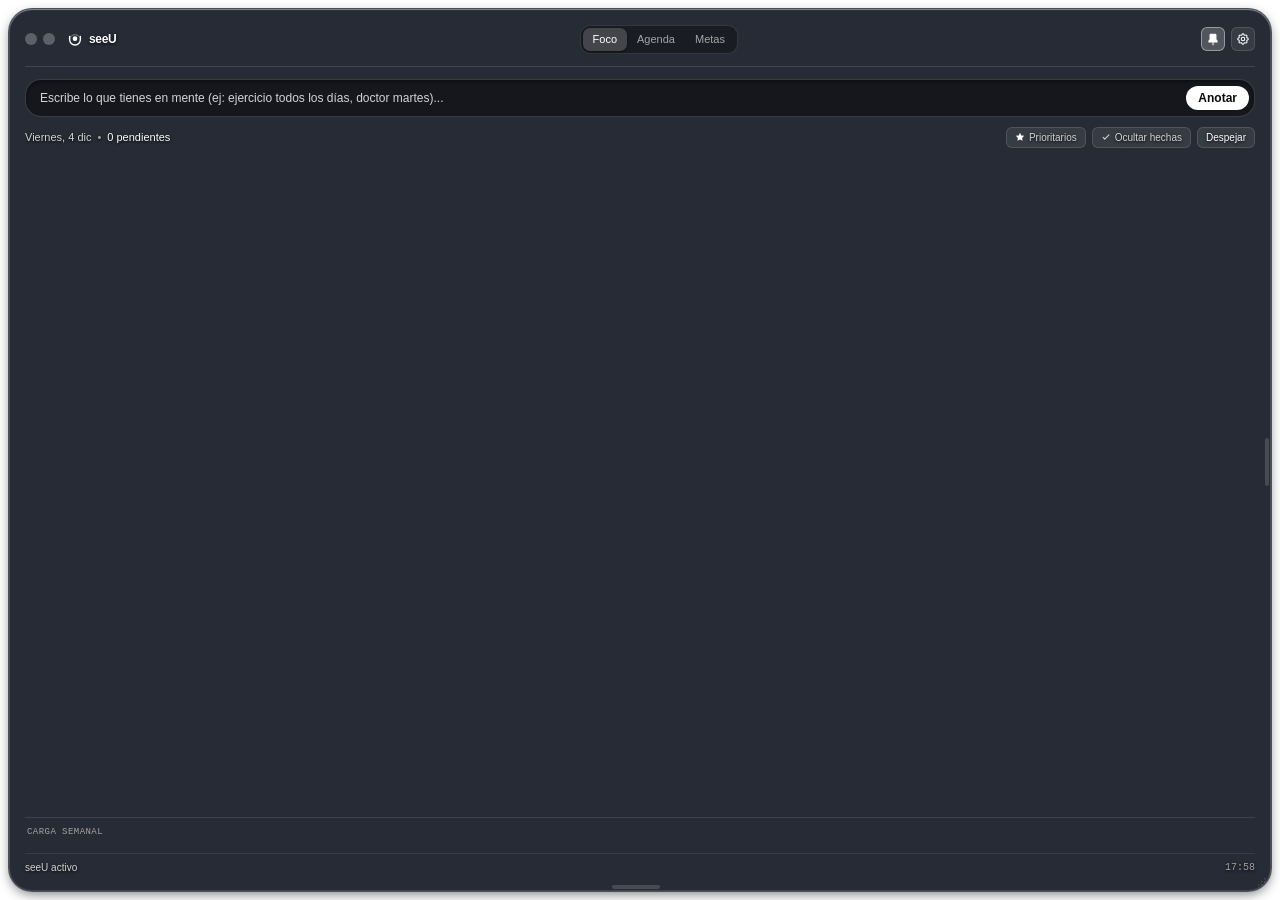
<file: src/supervisor/ui/index.html>
<!DOCTYPE html>
<html lang="es">
<head>
  <meta charset="UTF-8">
  <title>seeU</title>
  <link rel="stylesheet" href="assets/tailwind.css">
  <style>
    html, body {
      font-family: -apple-system, BlinkMacSystemFont, "SF Pro Text", "SF Pro Display", "Segoe UI", Roboto, sans-serif;
      margin: 0 !important;
      padding: 0 !important;
      width: 100vw;
      height: 100vh;
      overflow: hidden;
      background: transparent !important;
      background-color: transparent !important;
      user-select: none;
      -webkit-user-select: none;
    }

    body {
      padding: 8px !important;
      box-sizing: border-box;
    }

    .hidden { display: none !important; }

    body.orb-mode {
      padding: 0 !important;
      margin: 0 !important;
      background: transparent !important;
      background-color: transparent !important;
      width: 34px !important;
      height: 34px !important;
      overflow: hidden !important;
      display: flex !important;
      align-items: center !important;
      justify-content: center !important;
    }

    /* Superficie Liquid Glass con soporte de desenfoque de cristal real */
    .glass-window {
      background: rgba(16, 20, 32, 0.90);
      box-shadow: 
        0 4px 12px -2px rgba(0, 0, 0, 0.5),
        inset 0 1px 1px 0 rgba(255, 255, 255, 0.35),
        inset 0 0 0 1px rgba(255, 255, 255, 0.12);
      border: 1px solid rgba(255, 255, 255, 0.18);
      height: 100%;
      display: flex;
      flex-direction: column;
      box-sizing: border-box;
      transition: opacity 0.2s ease;
    }

    /* Filas y tarjetas de cristal */
    .glass-tile {
      background: rgba(255, 255, 255, 0.07);
      border: 1px solid rgba(255, 255, 255, 0.14);
      box-shadow: inset 0 1px 0 0 rgba(255, 255, 255, 0.08);
      transition: all 0.2s cubic-bezier(0.16, 1, 0.3, 1);
    }

    .glass-tile:hover {
      background: rgba(255, 255, 255, 0.12);
      border-color: rgba(255, 255, 255, 0.26);
      transform: translateY(-1px);
    }

    .readable-text {
      text-shadow: 0 1px 3px rgba(0, 0, 0, 0.9);
    }

    /* Barra de entrada */
    .glass-input {
      background: rgba(0, 0, 0, 0.45);
      border: 1px solid rgba(255, 255, 255, 0.16);
      box-shadow: inset 0 2px 4px rgba(0, 0, 0, 0.45);
    }

    .glass-input:focus {
      background: rgba(0, 0, 0, 0.6);
      border-color: rgba(255, 255, 255, 0.35);
      box-shadow: inset 0 2px 4px rgba(0, 0, 0, 0.45), 0 0 0 2px rgba(255, 255, 255, 0.12);
    }

    /* Segmented Control estilo Apple */
    .segmented-control {
      background: rgba(0, 0, 0, 0.35);
      border: 1px solid rgba(255, 255, 255, 0.12);
      padding: 2px;
      border-radius: 10px;
      display: inline-flex;
    }

    .segment-btn {
      padding: 3px 10px;
      font-size: 11px;
      font-weight: 500;
      border-radius: 7px;
      color: rgba(255, 255, 255, 0.6);
      transition: all 0.18s ease;
    }

    .segment-btn.active {
      background: rgba(255, 255, 255, 0.18);
      color: #ffffff;
      box-shadow: 0 1px 3px rgba(0, 0, 0, 0.4);
    }

    .segment-btn:hover:not(.active) {
      color: rgba(255, 255, 255, 0.9);
      background: rgba(255, 255, 255, 0.08);
    }

    .tick-box {
      transition: all 0.18s cubic-bezier(0.16, 1, 0.3, 1);
    }

    .tick-box:hover {
      border-color: rgba(255, 255, 255, 0.9);
      background: rgba(255, 255, 255, 0.15);
    }

    .star-btn {
      transition: transform 0.15s ease, color 0.15s ease;
    }
    .star-btn:hover {
      transform: scale(1.18);
    }

    .completed-task {
      opacity: 0.45;
      filter: grayscale(0.5);
    }

    /* Tira semanal de calendario heatmap */
    .day-square {
      transition: all 0.18s cubic-bezier(0.16, 1, 0.3, 1);
      cursor: pointer;
    }

    .day-square:hover {
      transform: translateY(-2px);
    }

    /* Fade suave entre vistas del carrusel sin saltos ni glitches */
    .view-fade {
      animation: smoothViewTransition 0.15s ease-out;
    }
    @keyframes smoothViewTransition {
      from { opacity: 0.7; }
      to { opacity: 1; }
    }

    .seeu-orb {
      position: relative;
      background: rgba(16, 20, 32, 0.94);
      box-shadow: 
        0 1px 2px rgba(0, 0, 0, 0.4),
        inset 0 1px 1px 0 rgba(255, 255, 255, 0.45),
        inset 0 0 0 1px rgba(255, 255, 255, 0.22);
      border: 1px solid rgba(255, 255, 255, 0.35);
      width: 30px;
      height: 30px;
      border-radius: 9999px;
      display: flex;
      align-items: center;
      justify-content: center;
      cursor: pointer;
      touch-action: none;
    }

    .seeu-orb::before {
      content: "";
      position: absolute;
      inset: 1px;
      border-radius: inherit;
      pointer-events: none;
      background: radial-gradient(ellipse at 30% 15%, rgb(255 255 255 / 46%), transparent 60%);
      opacity: 0;
      transition: opacity 180ms ease-out, transform 180ms ease-out;
      transform: scale(0.82);
    }

    .seeu-orb:hover::before, .seeu-orb:focus-visible::before {
      opacity: 1;
      transform: scale(1);
    }

    .seeu-orb:focus-visible {
      outline: 1px solid white;
    }

    @media (prefers-reduced-motion: reduce) {
      .seeu-orb::before { transition: none; transform: none; }
    }

    .drag-handle {
      -webkit-app-region: drag;
      cursor: grab;
      user-select: none;
      -webkit-user-select: none;
    }
    .drag-handle:active {
      cursor: grabbing;
    }
    .no-drag {
      -webkit-app-region: no-drag;
    }

    ::-webkit-scrollbar {
      width: 5px;
      height: 5px;
    }
    ::-webkit-scrollbar-track {
      background: rgba(255, 255, 255, 0.03);
      border-radius: 4px;
    }
    ::-webkit-scrollbar-thumb {
      background: rgba(255, 255, 255, 0.3);
      border-radius: 4px;
    }
    ::-webkit-scrollbar-thumb:hover {
      background: rgba(255, 255, 255, 0.65);
    }
  </style>
</head>
<body class="p-2 box-border text-white">

  <!-- VISTA PRINCIPAL: VENTANA COMPLETA -->
  <div id="full-window" class="glass-window rounded-3xl p-4 flex flex-col justify-between relative overflow-hidden">
    
    <!-- Barra superior / Cabecera (Draggable) -->
    <div class="drag-handle pb-3 border-b border-white/[0.12]">
      <div class="flex items-center justify-between">
        
        <!-- Controles y Logotipo -->
        <div class="flex items-center gap-3 no-drag">
          <div class="flex items-center gap-1.5">
            <button onclick="requestCloseApp()" title="Cerrar seeU" class="w-3 h-3 rounded-full bg-white/25 hover:bg-red-400/80 transition"></button>
            <button onclick="requestMinimize()" title="Minimizar seeU" class="w-3 h-3 rounded-full bg-white/25 hover:bg-amber-400/80 transition flex items-center justify-center group">
              <span class="hidden group-hover:block text-[8px] text-neutral-950 font-bold leading-none mb-0.5">-</span>
            </button>
          </div>

          <div class="flex items-center gap-1.5 cursor-pointer" onclick="resetToToday()" title="Volver al día actual">
            <svg class="w-4 h-4 text-white" viewBox="0 0 24 24" fill="none" stroke="currentColor" stroke-width="2" stroke-linecap="round" stroke-linejoin="round">
              <path d="M4 8v5a8 8 0 0 0 16 0V8"></path>
              <circle cx="12" cy="11.5" r="2.5" fill="currentColor"></circle>
              <path d="M3 11c3-3.8 6.5-5.5 9-5.5s6 1.7 9 5.5" stroke-width="1.4" opacity="0.45"></path>
            </svg>
            <span class="text-xs font-semibold tracking-tight text-white readable-text">seeU</span>
          </div>
        </div>

        <!-- Segmented Control de Vistas -->
        <div class="segmented-control no-drag">
          <button id="tab-btn-focus" onclick="onUserSwitchTab('focus')" class="segment-btn active">Foco</button>
          <button id="tab-btn-agenda" onclick="onUserSwitchTab('agenda')" class="segment-btn">Agenda</button>
          <button id="tab-btn-goals" onclick="onUserSwitchTab('goals')" class="segment-btn">Metas</button>
        </div>

        <!-- Ajustes, Pin y Actualizaciones -->
        <div class="flex items-center gap-1.5 no-drag">
          <!-- Botón Pin: Alternar Siempre Sobrepuesto / Fondo de Escritorio -->
          <button 
            id="pin-window-btn" 
            type="button"
            onclick="toggleAlwaysOnTop()" 
            title="seeU fijado sobre todas las apps (Clic para pasar a Fondo de Escritorio)" 
            class="w-6 h-6 rounded-md bg-white/20 hover:bg-white/30 border border-white/40 text-white transition flex items-center justify-center shadow-sm"
          >
            <svg id="pin-icon" class="w-3.5 h-3.5" viewBox="0 0 24 24" fill="currentColor" stroke="currentColor" stroke-width="1.8" stroke-linecap="round" stroke-linejoin="round">
              <line x1="12" y1="17" x2="12" y2="22"></line>
              <path d="M5 17h14v-2l-2-2V5a1 1 0 0 0-1-1H8a1 1 0 0 0-1 1v8l-2 2v2z"></path>
            </svg>
          </button>

          <!-- Botón indicador de actualización disponible (solo visible cuando hay update) -->
          <button 
            id="update-badge-btn" 
            onclick="openUpdateModal()" 
            title="Nueva actualización disponible de seeU" 
            class="hidden px-2 py-1 rounded-md bg-emerald-500/20 hover:bg-emerald-500/35 border border-emerald-500/40 text-emerald-300 transition flex items-center gap-1 animate-pulse"
          >
            <svg class="w-3.5 h-3.5" viewBox="0 0 24 24" fill="none" stroke="currentColor" stroke-width="2" stroke-linecap="round" stroke-linejoin="round">
              <path d="M21 15v4a2 2 0 0 1-2 2H5a2 2 0 0 1-2-2v-4"></path>
              <polyline points="7 10 12 15 17 10"></polyline>
              <line x1="12" y1="15" x2="12" y2="3"></line>
            </svg>
            <span id="update-badge-tag" class="text-[9px] font-mono font-bold"></span>
          </button>

          <button onclick="toggleSettingsView()" title="Ajustes de seeU" class="w-6 h-6 rounded-md bg-white/[0.08] hover:bg-white/[0.18] border border-white/[0.12] text-white transition flex items-center justify-center">
            <svg class="w-3.5 h-3.5" viewBox="0 0 24 24" fill="none" stroke="currentColor" stroke-width="1.8">
              <path stroke-linecap="round" stroke-linejoin="round" d="M10.325 4.317c.426-1.756 2.924-1.756 3.35 0a1.724 1.724 0 002.573 1.066c1.543-.94 3.31.826 2.37 2.37a1.724 1.724 0 001.065 2.572c1.756.426 1.756 2.924 0 3.35a1.724 1.724 0 00-1.066 2.573c.94 1.543-.826 3.31-2.37 2.37a1.724 1.724 0 00-2.572 1.065c-.426 1.756-2.924 1.756-3.35 0a1.724 1.724 0 00-2.573-1.066c-1.543.94-3.31-.826-2.37-2.37a1.724 1.724 0 00-1.065-2.572c-1.756-.426-1.756-2.924 0-3.35a1.724 1.724 0 001.066-2.573c-.94-1.543.826-3.31 2.37-2.37.996.608 2.296.07 2.572-1.065z"></path>
              <circle cx="12" cy="12" r="3"></circle>
            </svg>
          </button>
        </div>

      </div>
    </div>

    <!-- ENTRADA RÁPIDA / PROMPT DEL AGENTE -->
    <div id="quick-input-bar" class="mt-3 no-drag">
      <form id="capture-form" class="relative flex items-center">
        <input 
          id="task-input" 
          type="text" 
          placeholder="Escribe lo que tienes en mente (ej: ejercicio todos los días, doctor martes)..."
          class="glass-input w-full rounded-2xl px-3.5 py-2.5 text-xs text-white placeholder-neutral-300 focus:outline-none transition pr-20"
        />
        <button 
          type="submit" 
          class="absolute right-1.5 px-3 py-1 text-xs font-semibold rounded-xl bg-white text-neutral-950 hover:bg-neutral-100 active:scale-95 transition shadow-sm"
        >
          Anotar
        </button>
      </form>
    </div>

    <!-- BANNER DE REVISIÓN DE TAREAS DE DÍAS ANTERIORES -->
    <div id="overdue-banner" class="hidden mt-2 p-2.5 rounded-2xl bg-black/60 border border-white/[0.2] backdrop-blur-xl text-xs no-drag shadow-md">
      <div class="flex items-start justify-between">
        <div>
          <div class="text-white font-semibold readable-text">Tareas de días anteriores</div>
          <div id="overdue-banner-text" class="text-neutral-200 text-[11px] mt-0.5 leading-tight">
            Hay tareas pendientes de días anteriores. ¿Movemos para hoy? ¿O las descartamos?
          </div>
        </div>
        <button onclick="dismissOverdueBanner()" class="text-neutral-400 hover:text-white text-xs px-1">&times;</button>
      </div>
      <div class="flex items-center gap-1.5 mt-2 pt-1 border-t border-white/[0.08]">
        <button onclick="postponeOverdueToToday()" class="px-2.5 py-1 text-[10px] font-semibold bg-white text-neutral-950 rounded-lg hover:bg-neutral-100 transition shadow">
          Mover para hoy
        </button>
        <button onclick="dismissOverdueTasks()" class="px-2.5 py-1 text-[10px] bg-white/[0.1] hover:bg-white/[0.2] text-neutral-200 rounded-lg transition">
          Descartar
        </button>
      </div>
    </div>

    <!-- PANEL DEL ASISTENTE AGENTE (Conversación viva, opciones y entrada libre) -->
    <div id="ai-assistant-box" class="hidden mt-2.5 p-3 rounded-2xl bg-black/60 border border-white/[0.22] backdrop-blur-xl text-xs no-drag shadow-2xl">
      <div id="ai-content"></div>
    </div>

    <!-- CONTENEDOR DE CONTENIDO (Scrollable) -->
    <div class="mt-2.5 flex-1 flex flex-col min-h-0 overflow-hidden no-drag">

      <!-- VISTA 1: FOCO DE HOY -->
      <div id="view-focus" class="flex-1 flex flex-col min-h-0 view-fade">
        <!-- Barra de herramientas de lista -->
        <div class="flex items-center justify-between pb-2">
          <div class="text-[11px] text-neutral-300 readable-text flex items-center gap-1.5">
            <span id="date-label">Hoy</span>
            <span class="text-neutral-400">&bull;</span>
            <span id="focus-counter" class="text-white font-medium">0 pendientes</span>
          </div>

          <div class="flex items-center gap-1.5">
            <!-- Botón Filtro Solo Prioritarias (Estrellita) -->
            <button 
              id="toggle-priority-filter-btn" 
              onclick="togglePriorityOnlyFilter()" 
              class="text-[10px] px-2 py-0.5 rounded-md bg-white/[0.08] hover:bg-white/[0.18] border border-white/[0.12] text-neutral-300 hover:text-white transition readable-text flex items-center gap-1"
              title="Mostrar únicamente actividades marcadas con estrella prioritaria"
            >
              <svg class="w-2.5 h-2.5 text-white" viewBox="0 0 24 24" fill="currentColor">
                <polygon points="12 2 15.09 8.26 22 9.27 17 14.14 18.18 21.02 12 17.77 5.82 21.02 7 14.14 2 9.27 8.91 8.26 12 2"></polygon>
              </svg>
              <span id="priority-filter-text">Prioritarios</span>
            </button>

            <!-- Botón de tick para Ocultar/Mostrar hechas -->
            <button 
              id="toggle-hide-done-btn" 
              onclick="toggleHideCompleted()" 
              class="text-[10px] px-2 py-0.5 rounded-md bg-white/[0.08] hover:bg-white/[0.18] border border-white/[0.12] text-neutral-300 hover:text-white transition readable-text flex items-center gap-1"
              title="Ocultar o mostrar actividades ya completadas"
            >
              <svg class="w-2.5 h-2.5" viewBox="0 0 24 24" fill="none" stroke="currentColor" stroke-width="2.5">
                <path stroke-linecap="round" stroke-linejoin="round" d="M5 13l4 4L19 7" />
              </svg>
              <span id="hide-done-text">Ocultar hechas</span>
            </button>

            <!-- Despejar foco -->
            <button onclick="runTriageFocus()" title="Despejar Foco: Calmar sobrecarga mental seleccionando 2 tareas prioritarias" class="text-[10px] px-2 py-0.5 rounded-md bg-white/[0.08] hover:bg-white/[0.18] border border-white/[0.12] text-white transition readable-text">
              Despejar
            </button>
          </div>
        </div>

        <!-- Banner de filtro de día seleccionado del calendario -->
        <div id="active-day-filter-banner" class="hidden mb-2 px-2.5 py-1 rounded-xl bg-white/[0.1] border border-white/[0.16] flex items-center justify-between text-[11px]">
          <span id="active-day-filter-text" class="text-white font-medium"></span>
          <button onclick="clearDayFilter()" class="text-[10px] text-neutral-300 hover:text-white underline">Ver todo</button>
        </div>

        <div class="space-y-2 flex-1 overflow-y-auto pr-1" id="focus-list">
          <!-- Inyección dinámica -->
        </div>
      </div>

      <!-- VISTA 2: AGENDA / CALENDARIO -->
      <div id="view-agenda" class="hidden flex-1 flex flex-col min-h-0 view-fade">
        <div class="flex items-center justify-between pb-2">
          <div class="text-[11px] text-neutral-300 readable-text">
            <span>Compromisos, citas y entregas programadas</span>
          </div>
          <span id="agenda-counter" class="text-[10px] font-mono text-neutral-300">0 citas</span>
        </div>

        <div class="space-y-2 flex-1 overflow-y-auto pr-1" id="agenda-list">
          <!-- Inyección dinámica de agenda agrupada -->
        </div>
      </div>

      <!-- VISTA 3: METAS Y HÁBITOS -->
      <div id="view-goals" class="hidden flex-1 flex flex-col min-h-0 view-fade">
        <div class="flex items-center justify-between pb-2">
          <div class="text-[11px] text-neutral-300 readable-text">
            <span>Proyectos y objetivos con micro-pasos</span>
          </div>
          <button onclick="showCreateGoalModal()" class="text-[10px] px-2 py-0.5 rounded-md bg-white/[0.08] hover:bg-white/[0.18] border border-white/[0.12] text-white transition readable-text">
            Nueva Meta
          </button>
        </div>

        <!-- Formulario inline para nueva meta -->
        <div id="new-goal-box" class="hidden mb-2.5 p-3 rounded-2xl bg-black/40 border border-white/[0.16] space-y-2">
          <input id="goal-title-input" type="text" placeholder="Título de la meta (ej: Estudiar Python para Tesis)..." class="glass-input w-full rounded-xl px-3 py-1.5 text-xs text-white placeholder-neutral-300 focus:outline-none" />
          <div class="flex items-center justify-between pt-1">
            <select id="goal-cat-select" class="glass-input rounded-lg px-2 py-1 text-[11px] text-white">
              <option value="estudio">Estudio</option>
              <option value="proyecto">Proyecto</option>
              <option value="hábito">Hábito</option>
            </select>
            <div class="flex items-center gap-1.5">
              <button onclick="hideCreateGoalModal()" class="px-2 py-1 text-[11px] text-neutral-300 hover:text-white">Cancelar</button>
              <button onclick="submitNewGoal()" class="px-3 py-1 text-[11px] font-semibold bg-white text-neutral-950 rounded-lg hover:bg-neutral-100 transition shadow">Crear Meta</button>
            </div>
          </div>
        </div>

        <div class="space-y-2.5 flex-1 overflow-y-auto pr-1" id="goals-list">
          <!-- Inyección dinámica de tarjetas de metas -->
        </div>
      </div>

      <!-- VISTA 4: AJUSTES Y PREFERENCIAS -->
      <div id="view-settings" class="hidden flex-1 flex flex-col justify-between pt-1 overflow-hidden view-fade">
        <div class="space-y-3 flex-1 overflow-y-auto pr-1.5 custom-scroll">
          <div class="flex items-center justify-between">
            <div>
              <div class="text-xs font-semibold text-white readable-text">Configuración de seeU</div>
              <div class="text-[11px] text-neutral-300">Inteligencia Artificial y preferencias</div>
            </div>
            <span id="connection-status-badge" class="text-[10px] px-2 py-0.5 rounded-full bg-white/[0.08] border border-white/[0.15] text-neutral-300 font-mono">
              Comprobando...
            </span>
          </div>

          <!-- Clave de Gemini -->
          <div class="space-y-2 p-3 rounded-2xl bg-white/[0.05] border border-white/[0.12]">
            <div class="flex items-center justify-between">
              <label class="text-[11px] font-medium text-neutral-200">API Key de Google Gemini</label>
              <button 
                id="get-key-link"
                type="button" 
                onclick="openGoogleAIStudio()" 
                class="text-[10px] text-neutral-300 hover:text-white underline cursor-pointer"
                title="Abre Google AI Studio en tu navegador"
              >
                Conseguir clave gratis &nearr;
              </button>
            </div>

            <div class="relative flex items-center">
              <input 
                id="api-key-input" 
                type="password" 
                placeholder="Pega aquí tu API Key de Gemini..."
                class="glass-input w-full rounded-xl px-3 py-2 text-xs text-white placeholder-neutral-400 focus:outline-none transition pr-16"
              />
              <button 
                type="button" 
                onclick="togglePasswordVisibility()" 
                class="absolute right-2 text-[10px] text-neutral-300 hover:text-white px-1.5 py-0.5 rounded bg-white/[0.1] transition"
                id="toggle-vis-btn"
              >
                Ver
              </button>
            </div>
            
            <div class="text-[10px] text-neutral-300 leading-normal">
              Gemini razona en lenguaje natural, recuerda el diálogo y te ayuda a desglosar sin sobrecarga. La clave se guarda en el almacén de credenciales de tu sistema.
            </div>

            <div class="flex items-center gap-2 pt-1">
              <button 
                type="button" 
                onclick="verifyGemini(true)"
                id="save-api-key-btn"
                class="px-3 py-1.5 text-xs font-semibold rounded-xl bg-white text-neutral-950 hover:bg-neutral-100 transition shadow-sm"
              >
                Guardar clave
              </button>
              <button 
                type="button" 
                onclick="verifyGemini(false)"
                id="test-api-key-btn"
                class="px-3 py-1.5 text-xs font-medium rounded-xl bg-white/[0.08] hover:bg-white/[0.16] border border-white/[0.12] text-white transition"
              >
                Probar conexión
              </button>
            </div>
            <div id="test-result-msg" role="status" class="text-[11px] font-medium mt-1"></div>
          </div>

          <!-- Preferencias del Sistema y Visuales -->
          <div class="p-3 rounded-2xl bg-white/[0.05] border border-white/[0.12] space-y-2.5">
            <div class="text-xs font-semibold text-white">Comportamiento y Sistema</div>
            
            <!-- Toggle Iniciar con el Computador -->
            <label class="flex items-center justify-between cursor-pointer">
              <span class="text-[11px] text-neutral-200">Iniciar seeU con el computador</span>
              <input 
                type="checkbox" 
                id="pref-autostart" 
                onchange="toggleAutostartPreference()" 
                class="rounded bg-black/40 border-white/20 text-white focus:ring-0 cursor-pointer"
              />
            </label>

            <!-- Toggle Tira Semanal -->
            <label class="flex items-center justify-between cursor-pointer">
              <span class="text-[11px] text-neutral-200">Mostrar barra semanal (L M M J V S D)</span>
              <input 
                type="checkbox" 
                id="pref-show-heatmap" 
                onchange="toggleHeatmapPreference()" 
                class="rounded bg-black/40 border-white/20 text-white focus:ring-0 cursor-pointer"
              />
            </label>

            <!-- Toggle Rotación Automática -->
            <label class="flex items-center justify-between cursor-pointer">
              <span class="text-[11px] text-neutral-200">Rotación automática de pestañas (cada 10s)</span>
              <input 
                type="checkbox" 
                id="pref-auto-rotate" 
                onchange="toggleAutoRotatePreference()" 
                class="rounded bg-black/40 border-white/20 text-white focus:ring-0 cursor-pointer"
              />
            </label>

            <!-- Toggle Recordatorios Inteligentes de IA -->
            <label class="flex items-center justify-between cursor-pointer pt-1 border-t border-white/[0.06]">
              <div>
                <span class="text-[11px] text-neutral-200 font-medium block">Recordatorios Inteligentes de IA</span>
                <span class="text-[9px] text-neutral-400">Avisos suaves periódicos (cada 3 min) para citas y fechas importantes</span>
              </div>
              <input 
                type="checkbox" 
                id="pref-smart-reminders" 
                onchange="toggleSmartRemindersPreference()" 
                class="rounded bg-black/40 border-white/20 text-white focus:ring-0 cursor-pointer"
              />
            </label>

            <!-- Modo de Visualización (Siempre Sobrepuesto vs Fondo de Escritorio) -->
            <div class="pt-2 border-t border-white/[0.08]">
              <label class="block text-[11px] font-medium text-neutral-200 mb-1.5">Visualización de notas:</label>
              <div class="grid grid-cols-2 gap-2">
                <button 
                  type="button" 
                  id="pref-view-desktop" 
                  onclick="setAlwaysOnTopMode(false)"
                  class="py-2 px-2 text-[11px] rounded-xl border border-white/[0.1] bg-white/[0.04] text-neutral-300 hover:bg-white/[0.08] transition text-center flex flex-col items-center gap-0.5"
                >
                  <span class="font-medium">Fondo Escritorio</span>
                  <span class="text-[9px] text-neutral-300">Detrás de otras apps</span>
                </button>
                <button 
                  type="button" 
                  id="pref-view-ontop" 
                  onclick="setAlwaysOnTopMode(true)"
                  class="py-2 px-2 text-[11px] rounded-xl border border-white/40 bg-white/20 text-white font-medium transition text-center flex flex-col items-center gap-0.5 shadow-sm"
                >
                  <span class="font-medium">Siempre Sobrepuesto</span>
                  <span class="text-[9px] text-neutral-300">Flota sobre todo</span>
                </button>
              </div>
              <div class="text-[10px] text-neutral-400 mt-1 leading-tight">
                En "Fondo Escritorio", seeU queda en tu pantalla de inicio; si abres otra app en pantalla completa, seeU queda detrás y no molesta.
              </div>
            </div>

            <!-- Modo de Minimización (Micro-Orbe vs Solo Bandeja) -->
            <div class="pt-2 border-t border-white/[0.08]">
              <label class="block text-[11px] font-medium text-neutral-200 mb-1.5">Al presionar minimizar:</label>
              <div class="grid grid-cols-2 gap-2">
                <button 
                  type="button" 
                  id="pref-min-orb" 
                  onclick="setMinimizeMode('orb')"
                  class="py-2 px-2 text-[11px] rounded-xl border border-white/40 bg-white/20 text-white font-medium transition text-center flex flex-col items-center gap-0.5 shadow-sm"
                >
                  <span class="font-medium">Micro-Orbe</span>
                  <span class="text-[9px] text-neutral-300">Ojito flotante</span>
                </button>
                <button 
                  type="button" 
                  id="pref-min-tray" 
                  onclick="setMinimizeMode('tray')"
                  class="py-2 px-2 text-[11px] rounded-xl border border-white/[0.1] bg-white/[0.04] text-neutral-300 hover:bg-white/[0.08] transition text-center flex flex-col items-center gap-0.5"
                >
                  <span class="font-medium">Solo Bandeja</span>
                  <span class="text-[9px] text-neutral-300">Icono en barra</span>
                </button>
              </div>
              <div class="text-[10px] text-neutral-400 mt-1 leading-tight">
                Elige "Solo Bandeja" si prefieres que la pantalla quede totalmente despejada al minimizar.
              </div>
            </div>

            <!-- Dimensiones de Ventana Adaptables -->
            <div class="pt-2 border-t border-white/[0.08]">
              <div class="flex items-center justify-between mb-1.5">
                <span class="text-[11px] font-medium text-neutral-200">Dimensiones de la ventana:</span>
                <button type="button" onclick="resetWindowDimensions()" class="text-[10px] text-neutral-300 hover:text-white underline">Tamaño original</button>
              </div>
              <div class="grid grid-cols-2 gap-2 text-[10px]">
                <div class="p-2 rounded-xl bg-white/[0.04] border border-white/[0.08] flex items-center justify-between">
                  <span class="text-neutral-400">Ancho:</span>
                  <span id="label-win-width" class="font-mono text-white font-semibold">430 px</span>
                </div>
                <div class="p-2 rounded-xl bg-white/[0.04] border border-white/[0.08] flex items-center justify-between">
                  <span class="text-neutral-400">Alto:</span>
                  <span id="label-win-height" class="font-mono text-white font-semibold">620 px</span>
                </div>
              </div>
              <div class="text-[9px] text-neutral-400 mt-1.5 leading-tight">
                💡 Puedes arrastrar el borde inferior o derecho para agrandar o achicar la lista tanto vertical como lateralmente.
              </div>
            </div>

            <!-- Versión y Comprobación Manual de Actualizaciones -->
            <div class="pt-2 border-t border-white/[0.08] flex items-center justify-between">
              <div>
                <span class="text-[11px] font-medium text-neutral-200">Versión instalada</span>
                <span id="settings-app-version" class="text-[10px] text-neutral-400 font-mono block"></span>
              </div>
              <button 
                type="button" 
                onclick="manualCheckUpdates()" 
                class="px-2.5 py-1 text-[10px] font-medium rounded-lg bg-white/[0.08] hover:bg-white/[0.16] border border-white/[0.12] text-white transition flex items-center gap-1"
                id="manual-update-btn"
              >
                <span>Buscar actualizaciones</span>
              </button>
            </div>
            <div id="manual-update-msg" class="text-[10px] font-medium text-neutral-400 hidden mt-0.5"></div>
          </div>

          <!-- Créditos y Firma By Seavuelo -->
          <div class="text-center py-1">
            <span class="text-[10px] font-mono tracking-wider text-neutral-400 readable-text">seeU &bull; By Seavuelo</span>
          </div>
        </div>

        <div class="pt-2 border-t border-white/[0.1] mt-auto">
          <button 
            onclick="switchView('focus')" 
            class="w-full py-2 text-xs font-medium rounded-xl bg-white/[0.1] hover:bg-white/[0.2] border border-white/[0.15] text-white transition"
          >
            Volver al Foco
          </button>
        </div>
      </div>

    </div>

    <!-- BANNER DE RECORDATORIOS INTELIGENTES (Citas y fechas importantes detectadas por IA) -->
    <div id="smart-reminder-banner" class="hidden opacity-0 mt-2 p-2.5 rounded-2xl bg-gradient-to-r from-amber-500/20 via-rose-500/20 to-neutral-900/80 border border-amber-300/30 backdrop-blur-xl text-xs no-drag shadow-xl transition-all duration-300">
      <div class="flex items-start justify-between gap-2">
        <div class="flex items-center gap-2 flex-1 min-w-0">
          <div id="smart-reminder-icon" class="w-7 h-7 rounded-full bg-amber-400/20 border border-amber-300/40 flex items-center justify-center shrink-0 text-amber-200">
            🔔
          </div>
          <div class="flex-1 min-w-0">
            <div class="flex items-center gap-1.5">
              <span class="text-[9px] font-mono uppercase tracking-wider text-amber-300/90 font-semibold">Recordatorio seeU</span>
              <span id="smart-reminder-badge" class="text-[8px] font-mono px-1.5 py-0.2 rounded-full bg-white/10 text-neutral-300"></span>
            </div>
            <div id="smart-reminder-text" class="text-white text-[11px] font-medium leading-snug mt-0.5 break-words"></div>
          </div>
        </div>
        <button onclick="dismissSmartReminder()" class="text-neutral-400 hover:text-white text-xs px-1 py-0.5 leading-none shrink-0" title="Descartar">&times;</button>
      </div>
    </div>

    <!-- TIRA SEMANAL HEATMAP DE CALENDARIO (L M M J V S D) -->
    <div id="weekly-heatmap-container" class="mt-2 pt-2 border-t border-white/[0.1] no-drag">
      <div class="flex items-center justify-between mb-1.5 px-0.5">
        <span class="text-[9px] font-mono tracking-wider text-neutral-400 uppercase">Carga Semanal</span>
        <span id="calendar-summary-text" class="text-[9px] text-neutral-300 font-medium"></span>
      </div>
      <div id="weekly-days-grid" class="grid grid-cols-7 gap-1.5">
        <!-- Inyección dinámica de los 7 cuadraditos L M M J V S D -->
      </div>
    </div>

    <!-- PIE DE VENTANA (Limpio y sobrio) -->
    <div id="footer-bar" class="mt-2 pt-1.5 border-t border-white/[0.08] flex items-center justify-between text-[10px] text-neutral-300 no-drag">
      <span id="footer-status" class="readable-text font-medium text-neutral-300">seeU activo</span>
      <span id="clock-display" class="font-mono readable-text text-neutral-400"></span>
    </div>

    <!-- MODAL DE CONFIRMACIÓN DE CIERRE (Evita cierres accidentales) -->
    <div id="confirm-close-modal" class="hidden absolute inset-0 z-50 bg-black/80 backdrop-blur-md rounded-3xl flex items-center justify-center p-6 no-drag">
      <div class="glass-tile rounded-2xl p-5 border border-white/20 bg-neutral-950/90 shadow-2xl text-center max-w-[300px] w-full">
        <div class="w-10 h-10 mx-auto rounded-full bg-white/[0.08] border border-white/[0.15] flex items-center justify-center mb-3">
          <svg class="w-5 h-5 text-neutral-200" fill="none" viewBox="0 0 24 24" stroke="currentColor">
            <path stroke-linecap="round" stroke-linejoin="round" stroke-width="2" d="M13 16h-1v-4h-1m1-4h.01M21 12a9 9 0 11-18 0 9 9 0 0118 0z" />
          </svg>
        </div>
        <div class="text-xs font-semibold text-white readable-text">¿Cerrar seeU?</div>
        <div class="text-[11px] text-neutral-300 mt-1 leading-snug">
          ¿Seguro que quieres salir? Puedes minimizar para mantenerlo disponible sin ocupar espacio.
        </div>

        <div class="mt-4 space-y-2">
          <button 
            onclick="confirmCloseMinimize()" 
            class="w-full py-2 text-xs font-medium rounded-xl bg-white/[0.2] hover:bg-white/[0.3] border border-white/[0.25] text-white transition flex items-center justify-center gap-1.5"
          >
            <span id="confirm-modal-minimize-text">Minimizar</span>
          </button>
          <button 
            onclick="confirmCloseExit()" 
            class="w-full py-1.5 text-xs font-normal rounded-xl bg-red-500/20 hover:bg-red-500/35 border border-red-500/30 text-red-300 transition"
          >
            Cerrar definitivamente
          </button>
          <button 
            onclick="cancelCloseModal()" 
            class="w-full py-1 text-[11px] text-neutral-400 hover:text-white transition"
          >
            Cancelar
          </button>
        </div>
      </div>
    </div>

    <!-- MODAL DE ACTUALIZACIÓN DISPONIBLE -->
    <div id="update-modal" class="hidden absolute inset-0 z-50 bg-black/85 backdrop-blur-md rounded-3xl flex items-center justify-center p-6 no-drag">
      <div class="glass-tile rounded-2xl p-5 border border-white/20 bg-neutral-950/95 shadow-2xl text-center max-w-[310px] w-full">
        <div class="w-10 h-10 mx-auto rounded-full bg-emerald-500/15 border border-emerald-500/30 flex items-center justify-center mb-3 text-emerald-400">
          <svg class="w-5 h-5" viewBox="0 0 24 24" fill="none" stroke="currentColor" stroke-width="2" stroke-linecap="round" stroke-linejoin="round">
            <path d="M21 15v4a2 2 0 0 1-2 2H5a2 2 0 0 1-2-2v-4"></path>
            <polyline points="7 10 12 15 17 10"></polyline>
            <line x1="12" y1="15" x2="12" y2="3"></line>
          </svg>
        </div>
        <div id="update-modal-title" class="text-xs font-semibold text-white readable-text">Nueva versión disponible</div>
        <div id="update-modal-versions" class="text-[10px] text-neutral-300 font-mono mt-1"></div>

        <div id="update-modal-notes" class="mt-3 p-2.5 rounded-xl bg-white/[0.04] border border-white/[0.1] text-[10px] text-neutral-300 text-left max-h-[110px] overflow-y-auto leading-relaxed font-sans">
          Cargando notas de la versión...
        </div>

        <div class="mt-4 space-y-2">
          <button 
            onclick="acceptUpdateDownload()" 
            class="w-full py-2 text-xs font-semibold rounded-xl bg-white text-neutral-950 hover:bg-neutral-100 transition flex items-center justify-center gap-1.5 shadow"
          >
            <span>Descargar e Instalar</span>
          </button>
          <button 
            onclick="remindUpdateLater()" 
            class="w-full py-1.5 text-xs font-normal rounded-xl bg-white/[0.1] hover:bg-white/[0.2] border border-white/[0.15] text-white transition"
          >
            Recordar más tarde
          </button>
          <button 
            onclick="ignoreThisUpdate()" 
            class="w-full py-1 text-[10px] text-neutral-400 hover:text-white transition"
          >
            Ignorar esta versión
          </button>
        </div>
      </div>
    </div>

    <!-- TIRADORES DE REDIMENSIÓN DE VENTANA (Vertical, Lateral y Esquina) -->
    <div id="resize-handle-bottom" class="absolute bottom-0 left-4 right-6 h-2 cursor-ns-resize flex items-center justify-center group no-drag z-30" title="Arrastra para cambiar la altura">
      <div class="w-12 h-1 rounded-full bg-white/15 group-hover:bg-white/60 transition"></div>
    </div>
    <div id="resize-handle-right" class="absolute top-12 bottom-6 right-0 w-2 cursor-ew-resize flex items-center justify-center group no-drag z-30" title="Arrastra para cambiar el ancho">
      <div class="h-12 w-1 rounded-full bg-white/15 group-hover:bg-white/60 transition"></div>
    </div>
    <div id="resize-handle-corner" class="absolute bottom-0 right-0 w-5 h-5 cursor-nwse-resize flex items-center justify-center group no-drag z-30" title="Arrastra para cambiar tamaño libremente">
      <svg class="w-3 h-3 text-white/25 group-hover:text-white/80 transition" viewBox="0 0 16 16" fill="currentColor">
        <path d="M14 14v-2h-2v2h2zm0-4v-2h-2v2h2zm-4 4v-2H8v2h2zm0-4v-2H8v2h2zm-4 4v-2H4v2h2zm8-8V4h-2v2h2z" opacity="0.6"/>
      </svg>
    </div>

  </div>

  <button
    type="button"
    id="minimized-orb"
    class="seeu-orb hidden"
    aria-label="Abrir seeU"
    title="seeU: Clic para abrir, arrastra para mover"
  >
    <span class="relative flex items-center justify-center pointer-events-none">
      <svg class="w-3.5 h-3.5 text-white" viewBox="0 0 24 24" fill="none" stroke="currentColor" stroke-width="2" stroke-linecap="round" stroke-linejoin="round">
        <path d="M4 8v5a8 8 0 0 0 16 0V8"></path>
        <circle cx="12" cy="11.5" r="2.5" fill="currentColor"></circle>
        <path d="M3 11c3-3.8 6.5-5.5 9-5.5s6 1.7 9 5.5" stroke-width="1.4" opacity="0.45"></path>
      </svg>
      <span id="orb-count" class="absolute -top-1.5 -right-1.5 min-w-[12px] h-3 px-0.5 rounded-full bg-white text-neutral-950 text-[8px] font-bold font-mono flex items-center justify-center">
        0
      </span>
    </span>
  </button>

  <script>
    let currentView = 'focus';
    let allTasks = [];
    let allGoals = [];
    let weeklyHeatmapData = [];
    let pendingProposedTasks = null;
    let selectedDayFilter = null; // null = ver foco del día actual
    let hideCompletedTasks = false;
    let showWeeklyCalendar = true;
    let onlyPriorityFilter = false; // volátil en memoria: arranca en false
    let autoRotateTabs = true;
    let isMouseHovering = false;
    let autoRotateTimer = null;
    let userInteractionPauseUntil = 0;
    let displayMode = 'window';
    let clockTimer = null;

    // Reloj en tiempo real para el pie de ventana
    function updateClock() {
      const d = new Date();
      const h = String(d.getHours()).padStart(2, '0');
      const m = String(d.getMinutes()).padStart(2, '0');
      const el = document.getElementById('clock-display');
      if (el) el.textContent = `${h}:${m}`;
    }
    updateClock();

    function startClock() {
      updateClock();
      clockTimer = setTimeout(startClock, 60000 - (Date.now() % 60000));
    }

    // Fecha en español
    function updateDateLabel() {
      const d = new Date();
      const opts = { weekday: 'long', day: 'numeric', month: 'short' };
      const str = d.toLocaleDateString('es-ES', opts);
      document.getElementById('date-label').textContent = str.charAt(0).toUpperCase() + str.slice(1);
    }
    updateDateLabel();

    // Conmutador de vistas
    function switchView(viewName, isAuto = false) {
      currentView = viewName;

      ['focus', 'agenda', 'goals', 'settings'].forEach(v => {
        const el = document.getElementById(`view-${v}`);
        if (el) el.classList.add('hidden');
      });

      ['focus', 'agenda', 'goals'].forEach(v => {
        const btn = document.getElementById(`tab-btn-${v}`);
        if (btn) btn.classList.remove('active');
      });

      const target = document.getElementById(`view-${viewName}`);
      if (target) {
        target.classList.remove('hidden');
        target.classList.remove('view-fade');
        requestAnimationFrame(() => {
          target.classList.add('view-fade');
        });
      }

      const targetBtn = document.getElementById(`tab-btn-${viewName}`);
      if (targetBtn) targetBtn.classList.add('active');

      const inputBar = document.getElementById('quick-input-bar');
      const footerBar = document.getElementById('footer-bar');
      const heatmapBar = document.getElementById('weekly-heatmap-container');

      if (viewName === 'settings') {
        inputBar.classList.add('hidden');
        footerBar.classList.add('hidden');
        if (heatmapBar) heatmapBar.classList.add('hidden');
        loadSettingsToUI();
      } else {
        inputBar.classList.remove('hidden');
        footerBar.classList.remove('hidden');
        if (heatmapBar && showWeeklyCalendar) heatmapBar.classList.remove('hidden');
      }

      renderCurrentView();
    }

    function onUserSwitchTab(viewName) {
      userInteractionPauseUntil = Date.now() + 30000; // pausar rotación 30s por interacción
      switchView(viewName);
    }

    function toggleSettingsView() {
      userInteractionPauseUntil = Date.now() + 30000;
      if (currentView === 'settings') {
        switchView('focus');
      } else {
        switchView('settings');
      }
    }

    // Rotación Automática Ambiental cada 10 segundos
    const fullWin = document.getElementById('full-window');
    fullWin.addEventListener('mouseenter', () => { isMouseHovering = true; });
    fullWin.addEventListener('mouseleave', () => { isMouseHovering = false; });

    function initAutoRotate() {
      if (autoRotateTimer) clearInterval(autoRotateTimer);
      if (displayMode !== 'window' || !autoRotateTabs) return;

      autoRotateTimer = setInterval(() => {
        if (isMouseHovering) return; // pausar si el cursor está encima
        if (Date.now() < userInteractionPauseUntil) return; // pausar tras interacción
        if (currentView === 'settings') return; // no rotar en ajustes

        const sequence = ['focus', 'agenda', 'goals'];
        let nextIdx = (sequence.indexOf(currentView) + 1) % sequence.length;
        switchView(sequence[nextIdx], true);
      }, 10000);
    }

    // Restablecimiento instantáneo al día de hoy
    function resetToToday() {
      selectedDayFilter = null;
      updateDateLabel();
      switchView('focus');
      fetchData();
    }

    function renderCurrentView() {
      updateCounters();

      if (currentView === 'focus') {
        renderFocusTasks();
      } else if (currentView === 'agenda') {
        renderAgendaTasks();
      } else if (currentView === 'goals') {
        renderGoals();
      }
    }

    function escapeHTML(value) {
      return String(value ?? '').replace(/[&<>"']/g, char => ({
        '&': '&amp;', '<': '&lt;', '>': '&gt;', '"': '&quot;', "'": '&#39;'
      })[char]);
    }

    function getTodayDateStr() {
      const todayItem = weeklyHeatmapData.find(d => d.is_today);
      if (todayItem && todayItem.date) return todayItem.date;
      const d = new Date();
      const year = d.getFullYear();
      const month = String(d.getMonth() + 1).padStart(2, '0');
      const day = String(d.getDate()).padStart(2, '0');
      return `${year}-${month}-${day}`;
    }

    function updateCounters() {
      const todayStr = getTodayDateStr();

      // Foco: tareas de hoy que no son citas de agenda ni metas
      const pendingFocus = allTasks.filter(t => {
        if (t.status !== 'pendiente' || t.goal_id) return false;
        if (t.task_type === 'appointment') return false;
        if (t.recurrence === 'monthly' || t.recurrence === 'weekly') return false;
        if (t.recurrence === 'daily' || t.task_type === 'daily') return true;
        if (!t.scheduled_date || t.scheduled_date <= todayStr) return true;
        return false;
      }).length;

      document.getElementById('focus-counter').textContent = `${pendingFocus} pendiente${pendingFocus === 1 ? '' : 's'}`;
      document.getElementById('orb-count').textContent = pendingFocus > 99 ? '99+' : pendingFocus;
      document.getElementById('minimized-orb').setAttribute('aria-label', `Abrir seeU, ${pendingFocus} pendientes`);

      // Agenda: recordatorios, citas y compromisos fechados
      const agendaCount = allTasks.filter(t => {
        if (t.goal_id) return false;
        if ((t.recurrence === 'daily' || t.task_type === 'daily') && t.task_type !== 'appointment') return false;
        if (t.task_type === 'appointment' || t.recurrence === 'monthly' || t.recurrence === 'weekly' || t.scheduled_time) return true;
        if (t.scheduled_date && t.scheduled_date > todayStr) return true;
        return false;
      }).length;

      document.getElementById('agenda-counter').textContent = `${agendaCount} recordatorio${agendaCount === 1 ? '' : 's'}`;
    }

    // Renderizado: Foco de Hoy y Tareas por Día
    function renderFocusTasks() {
      const container = document.getElementById('focus-list');
      container.innerHTML = '';
      const todayStr = getTodayDateStr();

      let list = allTasks.filter(t => {
        // Excluir metas (viven en la sección Metas)
        if (t.goal_id) return false;

        // Excluir citas de agenda y recordatorios recurrentes (viven en Agenda)
        if (t.task_type === 'appointment') return false;
        if (t.recurrence === 'monthly' || t.recurrence === 'weekly') return false;

        // Filtro de día seleccionado del calendario
        if (selectedDayFilter) {
          return t.scheduled_date === selectedDayFilter || t.recurrence === 'daily';
        }

        // Foco de Hoy por defecto:
        // Hábitos diarios
        if (t.recurrence === 'daily' || t.task_type === 'daily') return true;

        // Tareas rápidas sin fecha fija (para hacer hoy)
        if (!t.scheduled_date) return true;

        // Tareas programadas para hoy o atrasadas (para resolver hoy)
        if (t.scheduled_date <= todayStr) return true;

        // Tareas futuras: no ensuciar el Foco de Hoy
        return false;
      });

      // Filtro de día seleccionado del calendario
      const filterBanner = document.getElementById('active-day-filter-banner');
      if (selectedDayFilter) {
        filterBanner.classList.remove('hidden');
      } else {
        filterBanner.classList.add('hidden');
      }

      // Filtro de prioridad (volátil en memoria)
      if (onlyPriorityFilter) {
        list = list.filter(t => t.is_priority);
      }

      // Filtro de completadas
      if (hideCompletedTasks) {
        list = list.filter(t => t.status !== 'completada');
      }

      if (list.length === 0) {
        container.innerHTML = `
          <div class="text-center py-10 text-neutral-300 text-xs font-normal readable-text">
            ${onlyPriorityFilter ? 'No hay tareas marcadas como prioritarias.' : (selectedDayFilter ? 'Sin actividades para este día.' : 'Sin tareas pendientes en foco.')}<br/>
            <span class="text-[11px] text-neutral-400">Escribe algo arriba o pulsa en la estrella de una tarea para priorizar.</span>
          </div>
        `;
        return;
      }

      list.forEach(task => {
        const isCompleted = task.status === 'completada';
        const isDaily = task.recurrence === 'daily' || task.task_type === 'daily';
        const tagLabel = isDaily ? 'Diaria' : (task.tag || 'Hoy');
        const isPriority = !!task.is_priority;

        const div = document.createElement('div');
        div.className = `glass-tile group flex items-start gap-2.5 p-3 rounded-2xl ${isCompleted ? 'completed-task' : ''}`;
        div.innerHTML = `
          <!-- Tick de completado -->
          <button onclick="toggleTaskStatus(${task.id})" class="tick-box mt-0.5 w-4 h-4 rounded-md border ${isCompleted ? 'bg-white border-white' : 'border-neutral-300'} flex items-center justify-center">
            <svg class="w-3 h-3 text-neutral-950 ${isCompleted ? '' : 'hidden'}" fill="none" viewBox="0 0 24 24" stroke="currentColor" stroke-width="3">
              <path stroke-linecap="round" stroke-linejoin="round" d="M5 13l4 4L19 7" />
            </svg>
          </button>

          <!-- Título y descripción -->
          <div class="flex-1 min-w-0">
            <div class="text-xs font-medium readable-text ${isCompleted ? 'line-through text-neutral-300' : 'text-white'} leading-snug">${escapeHTML(task.title)}</div>
            ${task.description ? `<div class="text-[10px] text-neutral-200 mt-0.5 readable-text">${escapeHTML(task.description)}</div>` : ''}
          </div>

          <!-- Estrellita Prioritaria Fina -->
          <button onclick="togglePriority(${task.id})" title="${isPriority ? 'Quitar de prioritarios' : 'Marcar como prioritario'}" class="star-btn mt-0.5 p-1 text-white opacity-80 hover:opacity-100">
            <svg class="w-3.5 h-3.5 ${isPriority ? 'text-white fill-white' : 'text-neutral-400 fill-none'}" viewBox="0 0 24 24" stroke="currentColor" stroke-width="2">
              <polygon points="12 2 15.09 8.26 22 9.27 17 14.14 18.18 21.02 12 17.77 5.82 21.02 7 14.14 2 9.27 8.91 8.26 12 2"></polygon>
            </svg>
          </button>

          <!-- Tag -->
          <span class="text-[10px] font-mono px-2 py-0.5 rounded-md ${isDaily ? 'bg-white/[0.18] border border-white/[0.28]' : 'bg-white/[0.1] border border-white/[0.14]'} text-white readable-text">${escapeHTML(tagLabel)}</span>

          <!-- Eliminar -->
          <button onclick="deleteTask(${task.id})" class="opacity-0 group-hover:opacity-100 text-neutral-300 hover:text-red-400 text-xs px-1 transition" title="Eliminar">&times;</button>
        `;
        container.appendChild(div);
      });
    }

    // Alternar filtro de solo prioritarias
    function togglePriorityOnlyFilter() {
      onlyPriorityFilter = !onlyPriorityFilter;
      const btn = document.getElementById('toggle-priority-filter-btn');
      if (onlyPriorityFilter) {
        btn.classList.add('bg-white/[0.25]', 'border-white/[0.4]', 'text-white');
      } else {
        btn.classList.remove('bg-white/[0.25]', 'border-white/[0.4]', 'text-white');
      }
      renderCurrentView();
    }

    function togglePriority(taskId) {
      if (window.pywebview && window.pywebview.api) {
        window.pywebview.api.toggle_priority(taskId).then(newVal => {
          const t = allTasks.find(item => item.id === taskId);
          if (t) t.is_priority = newVal;
          renderCurrentView();
        });
      }
    }

    // Tareas Atrasadas de Días Anteriores
    function checkOverdueTasks() {
      if (window.pywebview && window.pywebview.api) {
        window.pywebview.api.get_overdue_tasks().then(overdueList => {
          const banner = document.getElementById('overdue-banner');
          if (overdueList && overdueList.length > 0) {
            banner.classList.remove('hidden');
            document.getElementById('overdue-banner-text').textContent = 
              `Hay ${overdueList.length} actividad${overdueList.length === 1 ? '' : 'es'} pendiente${overdueList.length === 1 ? '' : 's'} de días anteriores. ¿Movemos para hoy? ¿O las descartamos?`;
          } else {
            banner.classList.add('hidden');
          }
        });
      }
    }

    function dismissOverdueBanner() {
      document.getElementById('overdue-banner').classList.add('hidden');
    }

    function postponeOverdueToToday() {
      if (window.pywebview && window.pywebview.api) {
        window.pywebview.api.postpone_all_overdue().then(() => {
          dismissOverdueBanner();
          fetchData();
        });
      }
    }

    function dismissOverdueTasks() {
      if (window.pywebview && window.pywebview.api) {
        window.pywebview.api.dismiss_all_overdue().then(() => {
          dismissOverdueBanner();
          fetchData();
        });
      }
    }

    // Renderizado: Agenda / Calendario
    function renderAgendaTasks() {
      const container = document.getElementById('agenda-list');
      container.innerHTML = '';
      const todayStr = getTodayDateStr();

      let agendaTasks = allTasks.filter(t => {
        // Excluir metas
        if (t.goal_id) return false;

        // Excluir hábitos diarios puros (pertenecen a Foco)
        if ((t.recurrence === 'daily' || t.task_type === 'daily') && t.task_type !== 'appointment') return false;

        // Citas y compromisos de agenda
        if (t.task_type === 'appointment') return true;

        // Compromisos recurrentes de agenda (mensuales, semanales)
        if (t.recurrence === 'monthly' || t.recurrence === 'weekly') return true;

        // Compromisos con hora específica
        if (t.scheduled_time) return true;

        // Fechas futuras
        if (t.scheduled_date && t.scheduled_date > todayStr) return true;

        return false;
      });

      if (hideCompletedTasks) {
        agendaTasks = agendaTasks.filter(t => t.status !== 'completada');
      }

      if (agendaTasks.length === 0) {
        container.innerHTML = `
          <div class="text-center py-10 text-neutral-300 text-xs font-normal readable-text">
            No hay recordatorios ni citas agendadas.<br/><span class="text-[11px] text-neutral-400">Escribe algo como "martes dentista a las 11" o "el 19 cumplemes" para agendar.</span>
          </div>
        `;
        return;
      }

      agendaTasks.forEach(task => {
        const isCompleted = task.status === 'completada';
        const isPriority = !!task.is_priority;
        const isMonthly = task.recurrence === 'monthly';
        const isWeekly = task.recurrence === 'weekly';
        const tagLabel = isMonthly ? (task.tag || 'Mensual') : (isWeekly ? (task.tag || 'Semanal') : (task.tag || 'Cita'));

        const div = document.createElement('div');
        div.className = `glass-tile group flex items-start gap-2.5 p-3 rounded-2xl ${isCompleted ? 'completed-task' : ''}`;
        div.innerHTML = `
          <button onclick="toggleTaskStatus(${task.id})" class="tick-box mt-0.5 w-4 h-4 rounded-md border ${isCompleted ? 'bg-white border-white' : 'border-neutral-300'} flex items-center justify-center">
            <svg class="w-3 h-3 text-neutral-950 ${isCompleted ? '' : 'hidden'}" fill="none" viewBox="0 0 24 24" stroke="currentColor" stroke-width="3">
              <path stroke-linecap="round" stroke-linejoin="round" d="M5 13l4 4L19 7" />
            </svg>
          </button>
          <div class="flex-1 min-w-0">
            <div class="text-xs font-medium readable-text ${isCompleted ? 'line-through text-neutral-300' : 'text-white'} leading-snug">${escapeHTML(task.title)}</div>
            <div class="text-[10px] text-neutral-300 mt-0.5 readable-text flex items-center gap-2">
              ${task.scheduled_date ? `<span>${escapeHTML(task.scheduled_date)}</span>` : ''}
              ${task.scheduled_time ? `<span class="font-mono bg-white/[0.1] px-1.5 py-0.2 rounded">${escapeHTML(task.scheduled_time)}</span>` : ''}
              ${isMonthly ? `<span class="text-neutral-400 text-[9px]">(Todos los meses)</span>` : ''}
            </div>
          </div>
          <button onclick="togglePriority(${task.id})" class="star-btn mt-0.5 p-1 text-white opacity-80 hover:opacity-100">
            <svg class="w-3.5 h-3.5 ${isPriority ? 'text-white fill-white' : 'text-neutral-400 fill-none'}" viewBox="0 0 24 24" stroke="currentColor" stroke-width="2">
              <polygon points="12 2 15.09 8.26 22 9.27 17 14.14 18.18 21.02 12 17.77 5.82 21.02 7 14.14 2 9.27 8.91 8.26 12 2"></polygon>
            </svg>
          </button>
          <span class="text-[10px] font-mono px-2 py-0.5 rounded-md bg-white/[0.1] border border-white/[0.14] text-white readable-text">${escapeHTML(tagLabel)}</span>
          <button onclick="deleteTask(${task.id})" class="opacity-0 group-hover:opacity-100 text-neutral-300 hover:text-red-400 text-xs px-1 transition" title="Eliminar">&times;</button>
        `;
        container.appendChild(div);
      });
    }

    // Renderizado: Metas y Hábitos
    function renderGoals() {
      const container = document.getElementById('goals-list');
      container.innerHTML = '';

      if (allGoals.length === 0) {
        container.innerHTML = `
          <div class="text-center py-10 text-neutral-300 text-xs font-normal readable-text">
            No tienes metas creadas.<br/><span class="text-[11px] text-neutral-400">Escribe 'quiero estudiar' arriba para desglosarlo con seeU.</span>
          </div>
        `;
        return;
      }

      allGoals.forEach(goal => {
        const div = document.createElement('div');
        div.className = 'glass-tile p-3.5 rounded-2xl space-y-2.5';
        
        let stepsHtml = '';
        if (goal.steps && goal.steps.length > 0) {
          goal.steps.forEach(step => {
            const isStepCompleted = step.status === 'completada';
            if (hideCompletedTasks && isStepCompleted) return;

            stepsHtml += `
              <div class="flex items-center justify-between text-[11px] py-1 border-b border-white/[0.06] last:border-0">
                <div class="flex items-center gap-2 min-w-0 flex-1">
                  <button onclick="toggleTaskStatus(${step.id})" class="tick-box w-3.5 h-3.5 rounded border ${isStepCompleted ? 'bg-white border-white' : 'border-neutral-400'} flex items-center justify-center">
                    <svg class="w-2.5 h-2.5 text-neutral-950 ${isStepCompleted ? '' : 'hidden'}" fill="none" viewBox="0 0 24 24" stroke="currentColor" stroke-width="3">
                      <path stroke-linecap="round" stroke-linejoin="round" d="M5 13l4 4L19 7" />
                    </svg>
                  </button>
                  <span class="readable-text ${isStepCompleted ? 'line-through text-neutral-400' : 'text-neutral-100'} truncate">${escapeHTML(step.title)}</span>
                </div>
                <span class="text-[9px] font-mono text-neutral-300 ml-2 bg-white/[0.08] px-1.5 py-0.5 rounded">${escapeHTML(step.tag || 'Paso')}</span>
              </div>
            `;
          });
        } else {
          stepsHtml = `<div class="text-[10px] text-neutral-400 italic">Sin micro-pasos definidos aún.</div>`;
        }

        div.innerHTML = `
          <div class="flex items-start justify-between">
            <div>
              <div class="text-xs font-semibold text-white readable-text">${escapeHTML(goal.title)}</div>
              <div class="text-[10px] text-neutral-300 capitalize">${escapeHTML(goal.category)}</div>
            </div>
            <div class="flex items-center gap-2">
              <span class="text-[11px] font-mono text-white readable-text">${goal.progress_percentage}%</span>
              <button onclick="deleteGoal(${goal.id})" class="text-neutral-400 hover:text-red-400 text-xs px-1" title="Eliminar Meta">&times;</button>
            </div>
          </div>

          <div class="w-full h-1.5 rounded-full bg-white/[0.1] overflow-hidden">
            <div class="h-full bg-white transition-all duration-300" style="width: ${goal.progress_percentage}%"></div>
          </div>

          <div class="space-y-1 pt-1">${stepsHtml}</div>

          <div class="pt-1 flex items-center gap-1.5">
            <input id="new-step-input-${goal.id}" type="text" placeholder="Nuevo micro-paso (20 min)..." class="glass-input flex-1 rounded-lg px-2.5 py-1 text-[11px] text-white placeholder-neutral-400 focus:outline-none" />
            <button onclick="addStepToGoal(${goal.id})" class="px-2.5 py-1 text-[10px] font-semibold bg-white/[0.15] hover:bg-white/[0.25] text-white rounded-lg transition">Añadir</button>
          </div>
        `;
        container.appendChild(div);
      });
    }

    // Renderizado: Tira Semanal de Calendario Heatmap (L M M J V S D)
    function renderWeeklyHeatmap() {
      const grid = document.getElementById('weekly-days-grid');
      const container = document.getElementById('weekly-heatmap-container');
      const summaryText = document.getElementById('calendar-summary-text');

      if (!showWeeklyCalendar) {
        if (container) container.classList.add('hidden');
        return;
      }
      if (container && currentView !== 'settings') container.classList.remove('hidden');

      grid.innerHTML = '';

      let totalWeekTasks = 0;
      weeklyHeatmapData.forEach(d => {
        totalWeekTasks += d.count;
      });
      summaryText.textContent = `${totalWeekTasks} actividad${totalWeekTasks === 1 ? '' : 'es'}`;

      weeklyHeatmapData.forEach(day => {
        const isSelected = selectedDayFilter === day.date;
        const btn = document.createElement('div');

        let intensityClass = '';
        if (day.intensity === 0) {
          intensityClass = 'bg-white/[0.04] text-neutral-300 border border-white/[0.08]';
        } else if (day.intensity === 1) {
          intensityClass = 'bg-white/[0.22] text-white border border-white/[0.32] shadow-sm';
        } else if (day.intensity === 2) {
          intensityClass = 'bg-white/[0.78] text-neutral-950 font-bold border border-white/[0.9]';
        } else {
          intensityClass = 'bg-white text-black font-extrabold border border-white shadow-[0_0_10px_rgba(255,255,255,0.45)]';
        }

        const todayRing = day.is_today ? 'ring-1 ring-white/90 ring-offset-1 ring-offset-black/60' : '';
        const selectedRing = isSelected ? 'ring-2 ring-white scale-105' : '';

        btn.className = `day-square p-1.5 rounded-xl flex flex-col items-center justify-between text-center select-none ${intensityClass} ${todayRing} ${selectedRing}`;
        btn.onclick = () => selectDayFilter(day);

        btn.innerHTML = `
          <span class="text-[11px] leading-tight">${day.char}</span>
          <span class="text-[8px] font-mono opacity-80 leading-none mt-0.5">${day.day_num}</span>
        `;

        grid.appendChild(btn);
      });
    }

    function selectDayFilter(day) {
      userInteractionPauseUntil = Date.now() + 30000;
      if (selectedDayFilter === day.date) {
        clearDayFilter();
      } else {
        selectedDayFilter = day.date;
        document.getElementById('active-day-filter-text').textContent = `Viendo: ${day.name} ${day.day_num}`;
        if (currentView !== 'focus') switchView('focus');
        renderCurrentView();
      }
    }

    function clearDayFilter() {
      selectedDayFilter = null;
      renderCurrentView();
    }

    // Filtro de Ocultar / Mostrar Tareas Hechas
    function toggleHideCompleted() {
      hideCompletedTasks = !hideCompletedTasks;
      updateHideCompletedUI();
      renderCurrentView();

      if (window.pywebview && window.pywebview.api) {
        window.pywebview.api.set_setting('hide_completed_tasks', hideCompletedTasks ? 'true' : 'false');
      }
    }

    function updateHideCompletedUI() {
      const text = document.getElementById('hide-done-text');
      const btn = document.getElementById('toggle-hide-done-btn');

      if (hideCompletedTasks) {
        text.textContent = 'Ver hechas';
        btn.classList.add('bg-white/[0.2]', 'border-white/[0.3]', 'text-white');
      } else {
        text.textContent = 'Ocultar hechas';
        btn.classList.remove('bg-white/[0.2]', 'border-white/[0.3]', 'text-white');
      }
    }

    function toggleHeatmapPreference() {
      showWeeklyCalendar = document.getElementById('pref-show-heatmap').checked;
      const container = document.getElementById('weekly-heatmap-container');
      if (container) {
        if (showWeeklyCalendar && currentView !== 'settings') {
          container.classList.remove('hidden');
        } else {
          container.classList.add('hidden');
        }
      }
      if (window.pywebview && window.pywebview.api) {
        window.pywebview.api.set_setting('show_weekly_calendar', showWeeklyCalendar ? 'true' : 'false');
      }
    }

    function toggleAutoRotatePreference() {
      autoRotateTabs = document.getElementById('pref-auto-rotate').checked;
      initAutoRotate();
      if (window.pywebview && window.pywebview.api) {
        window.pywebview.api.set_setting('auto_rotate_tabs', autoRotateTabs ? 'true' : 'false');
      }
    }

    function toggleAutostartPreference() {
      const chk = document.getElementById('pref-autostart');
      if (window.pywebview && window.pywebview.api) {
        window.pywebview.api.set_autostart(chk.checked).then(active => {
          chk.checked = active;
        });
      }
    }

    function loadSettingsToUI() {
      if (window.pywebview && window.pywebview.api) {
        window.pywebview.api.get_api_key_masked().then(k => {
          if (k) document.getElementById('api-key-input').placeholder = k;
        });
        window.pywebview.api.get_setting('show_weekly_calendar', 'true').then(v => {
          showWeeklyCalendar = (v === 'true');
          const chk = document.getElementById('pref-show-heatmap');
          if (chk) chk.checked = showWeeklyCalendar;
        });
        window.pywebview.api.get_setting('auto_rotate_tabs', 'true').then(v => {
          autoRotateTabs = (v === 'true');
          initAutoRotate();
          const chk = document.getElementById('pref-auto-rotate');
          if (chk) chk.checked = autoRotateTabs;
        });
        window.pywebview.api.get_autostart_status().then(status => {
          const chk = document.getElementById('pref-autostart');
          if (chk) chk.checked = status;
        });
        window.pywebview.api.get_app_version().then(ver => {
          const el = document.getElementById('settings-app-version');
          if (el && ver) el.textContent = `v${ver}`;
        });
        loadMinimizeModePreference();
        loadAlwaysOnTopPreference();
        loadSmartRemindersPreference();
        if (window.pywebview.api.get_window_dimensions) {
          window.pywebview.api.get_window_dimensions().then(dims => {
            if (dims && dims.width && dims.height) {
              updateDimensionLabels(dims.width, dims.height);
            }
          });
        }
        checkConnectionStatus();
      }
    }

    function showCreateGoalModal() {
      userInteractionPauseUntil = Date.now() + 30000;
      document.getElementById('new-goal-box').classList.remove('hidden');
      document.getElementById('goal-title-input').focus();
    }

    function hideCreateGoalModal() {
      document.getElementById('new-goal-box').classList.add('hidden');
      document.getElementById('goal-title-input').value = '';
    }

    function submitNewGoal() {
      const title = document.getElementById('goal-title-input').value.trim();
      const cat = document.getElementById('goal-cat-select').value;
      if (!title) return;

      if (window.pywebview && window.pywebview.api) {
        window.pywebview.api.create_goal(title, '', cat).then(newG => {
          allGoals.unshift(newG);
          hideCreateGoalModal();
          renderGoals();
        });
      }
    }

    function addStepToGoal(goalId) {
      userInteractionPauseUntil = Date.now() + 30000;
      const input = document.getElementById(`new-step-input-${goalId}`);
      const val = input.value.trim();
      if (!val) return;

      if (window.pywebview && window.pywebview.api) {
        window.pywebview.api.add_step_to_goal(goalId, val, '25 min').then(() => {
          fetchData();
        });
      }
    }

    function deleteGoal(goalId) {
      if (window.pywebview && window.pywebview.api) {
        window.pywebview.api.delete_goal(goalId).then(() => {
          allGoals = allGoals.filter(g => g.id !== goalId);
          renderGoals();
        });
      }
    }

    // Datos y Estado
    async function fetchData() {
      const api = window.pywebview?.api;
      if (!api || displayMode === 'tray') return;
      try {
        if (displayMode === 'orb') {
          const tasks = await api.get_tasks();
          if (displayMode !== 'orb') return;
          allTasks = tasks;
          updateCounters();
          return;
        }
        const [tasks, goals, heatmap] = await Promise.all([
          api.get_tasks(), api.get_goals(), api.get_weekly_heatmap()
        ]);
        if (displayMode !== 'window') return;
        allTasks = tasks;
        allGoals = goals;
        weeklyHeatmapData = heatmap;
        renderCurrentView();
        renderWeeklyHeatmap();
        checkOverdueTasks();
      } catch (error) {
        console.error(error);
      }
    }

    let lastKnownDataVersion = null;
    let lastKnownDate = getTodayDateStr();
    let syncTimer = null;

    async function syncIfChanged() {
      const api = window.pywebview?.api;
      if (!api || displayMode === 'tray') return;
      try {
        const version = await api.get_data_version();
        if (displayMode === 'tray') return;
        const today = getTodayDateStr();
        if (today !== lastKnownDate || version !== lastKnownDataVersion) {
          lastKnownDate = today;
          lastKnownDataVersion = version;
          await fetchData();
        }
      } catch (error) {
        console.error(error);
      }
    }

    function setDisplayMode(mode) {
      displayMode = mode;
      clearTimeout(clockTimer);
      clearTimeout(smartRemindersTimer);
      clearInterval(syncTimer);
      initAutoRotate();
      if (mode === 'window') {
        startClock();
        scheduleReminders(15000);
      }
      if (mode !== 'tray') {
        syncTimer = setInterval(syncIfChanged, mode === 'orb' ? 30000 : 8000);
      }
    }

    window.addEventListener('pywebviewready', () => {
      if (window.pywebview && window.pywebview.api) {
        window.pywebview.api.get_setting('show_weekly_calendar', 'true').then(v => {
          showWeeklyCalendar = (v === 'true');
        });
        window.pywebview.api.get_setting('auto_rotate_tabs', 'true').then(v => {
          autoRotateTabs = (v === 'true');
          initAutoRotate();
        });
        window.pywebview.api.get_setting('hide_completed_tasks', 'false').then(v => {
          hideCompletedTasks = (v === 'true');
          updateHideCompletedUI();
        });
        loadMinimizeModePreference();
        loadAlwaysOnTopPreference();
        checkConnectionStatus();
      }
      initFullWindowDrag();
      initWindowResizing();
      loadSmartRemindersPreference().then(() => scheduleReminders(15000));
      setDisplayMode('window');
      syncIfChanged();
      setTimeout(checkForUpdatesOnStart, 8000);
    });

    // Envío desde la entrada de texto rápida
    document.getElementById('capture-form').addEventListener('submit', function(e) {
      e.preventDefault();
      userInteractionPauseUntil = Date.now() + 30000;
      const input = document.getElementById('task-input');
      const val = input.value.trim();
      if (!val) return;

      sendToAI(val);
      input.value = '';
    });

    function showAIThinking() {
      const aiBox = document.getElementById('ai-assistant-box');
      const aiContent = document.getElementById('ai-content');
      aiBox.classList.remove('hidden');
      aiContent.innerHTML = `
        <div class="flex items-center gap-2 py-2 text-neutral-200">
          <div class="w-2 h-2 rounded-full bg-white animate-pulse"></div>
          <span class="text-xs readable-text">seeU está analizando y organizando...</span>
        </div>
      `;
    }

    function sendToAI(userText) {
      showAIThinking();

      if (window.pywebview && window.pywebview.api) {
        window.pywebview.api.process_ai(userText).then(result => {
          renderAIConversation(result);
          checkConnectionStatus();
        });
      }
    }

    function renderAIConversation(result) {
      const aiBox = document.getElementById('ai-assistant-box');
      const aiContent = document.getElementById('ai-content');
      aiBox.classList.remove('hidden');

      const messageText = result.message || result.question || 'Propuesta de enfoque:';

      if (result.action === 'create_goal') {
        const goalTitle = result.goal_title || 'Nueva Meta';
        const goalCat = result.category || 'personal';
        const tasks = result.tasks || [];

        if (window.pywebview && window.pywebview.api) {
          window.pywebview.api.create_goal(goalTitle, '', goalCat).then(newG => {
            const promises = tasks.map(st => {
              return window.pywebview.api.add_step_to_goal(newG.id, st.title, st.tag || '20 min');
            });
            Promise.all(promises).then(() => {
              fetchData();
            });
          });
        }

        let stepsHtml = '';
        tasks.forEach(step => {
          stepsHtml += `
            <div class="flex items-center justify-between py-1 text-neutral-100 text-[11px] border-b border-white/[0.06] last:border-0 readable-text">
              <div class="flex items-center gap-2 min-w-0">
                <span class="w-1.5 h-1.5 rounded-full bg-white/80"></span>
                <span class="truncate">${escapeHTML(step.title)}</span>
              </div>
              <span class="font-mono text-[9px] text-neutral-300 ml-2 bg-white/[0.1] px-1.5 py-0.5 rounded">${escapeHTML(step.tag || 'Paso')}</span>
            </div>
          `;
        });

        const catNames = {
          estudio: 'Estudio',
          salud: 'Salud',
          finanzas: 'Finanzas',
          trabajo: 'Trabajo / Proyecto',
          personal: 'Personal'
        };
        const catBadge = catNames[goalCat] || 'Meta';

        aiContent.innerHTML = `
          <div class="flex items-center justify-between pb-1.5 border-b border-white/[0.12]">
            <div class="flex items-center gap-2">
              <span class="text-white font-semibold readable-text">Meta Guardada</span>
              <span class="px-2 py-0.5 rounded-md bg-white/[0.12] text-neutral-200 text-[10px] font-medium border border-white/[0.1]">${escapeHTML(catBadge)}</span>
            </div>
            <button onclick="dismissAIBound()" class="text-neutral-400 hover:text-white text-xs px-1">&times;</button>
          </div>
          
          <div class="text-neutral-200 my-2 readable-text leading-relaxed text-xs">${escapeHTML(messageText)}</div>

          ${stepsHtml ? `<div class="space-y-1 my-2 p-2 rounded-xl bg-white/[0.04] border border-white/[0.08]">${stepsHtml}</div>` : ''}

          <div class="mt-2 flex justify-end">
            <button onclick="dismissAIBound(); switchView('goals');" class="px-3 py-1 bg-white text-neutral-950 font-semibold rounded-lg text-xs hover:bg-neutral-100 transition shadow">
              Ver en Metas
            </button>
          </div>
        `;
        return;
      }

      if (result.action === 'propose_tasks' || result.action === 'micro_steps') {
        pendingProposedTasks = {
          goal_title: result.goal_title || 'Objetivo seeU',
          is_goal: result.is_goal !== false,
          category: result.category || 'estudio',
          tasks: result.tasks || []
        };

        let stepsHtml = '';
        (result.tasks || []).forEach(step => {
          stepsHtml += `
            <div class="flex items-center justify-between py-1 text-neutral-100 text-[11px] border-b border-white/[0.06] last:border-0 readable-text">
              <div class="flex items-center gap-2 min-w-0">
                <span class="w-1.5 h-1.5 rounded-full bg-white/80"></span>
                <span class="truncate">${escapeHTML(step.title)}</span>
              </div>
              <span class="font-mono text-[9px] text-neutral-300 ml-2 bg-white/[0.1] px-1.5 py-0.5 rounded">${escapeHTML(step.tag || 'Paso')}</span>
            </div>
          `;
        });

        aiContent.innerHTML = `
          <div class="flex items-center justify-between pb-1.5 border-b border-white/[0.12]">
            <span class="text-white font-semibold readable-text">seeU &bull; Plan Propuesto</span>
            <button onclick="dismissAIBound()" class="text-neutral-400 hover:text-white text-xs px-1">&times;</button>
          </div>
          
          <div class="text-neutral-200 my-2 readable-text leading-relaxed text-xs">${escapeHTML(messageText)}</div>

          <div class="space-y-1 my-2.5 p-2 rounded-xl bg-white/[0.04] border border-white/[0.08]">${stepsHtml}</div>

          <div class="flex items-center gap-2 pt-1">
            <button onclick="acceptProposedPlan()" class="flex-1 py-1.5 bg-white text-neutral-950 font-semibold rounded-xl hover:bg-neutral-100 text-xs transition shadow-sm">
              Aceptar y Anotar
            </button>
            <button onclick="askForOtherPlan()" class="px-3 py-1.5 bg-white/[0.12] hover:bg-white/[0.2] text-white font-medium rounded-xl text-xs transition">
              Pedir otra alternativa
            </button>
          </div>

          <div class="flex items-center gap-1.5 mt-2.5 pt-2 border-t border-white/[0.08]">
            <input 
              id="ai-dialog-input" 
              type="text" 
              placeholder="O escribe para ajustar (ej: tengo menos tiempo, prefiero otra cosa)..." 
              class="glass-input flex-1 rounded-xl px-3 py-1.5 text-xs text-white placeholder-neutral-400 focus:outline-none transition"
              onkeydown="if(event.key==='Enter'){ event.preventDefault(); sendDialogReply(); }"
            />
            <button onclick="sendDialogReply()" class="px-3 py-1.5 text-xs font-semibold rounded-xl bg-white text-neutral-950 hover:bg-neutral-100 transition shadow">
              Enviar
            </button>
          </div>
        `;
        return;
      }

      if (result.action === 'question') {
        let buttonsHtml = '';
        const options = result.options || [];
        options.forEach((opt, index) => {
          buttonsHtml += `<button data-ai-option="${index}" class="px-2.5 py-1 bg-white/[0.15] border border-white/[0.2] text-white rounded-lg hover:bg-white/[0.25] text-[11px] font-medium transition shadow-sm">${escapeHTML(opt)}</button>`;
        });

        const customInputPlaceholder = result.custom_placeholder || 'Escribe tu respuesta aquí para ver qué propone seeU...';

        aiContent.innerHTML = `
          <div class="flex items-center justify-between pb-1.5 border-b border-white/[0.12]">
            <span class="text-white font-semibold readable-text">seeU &bull; Asistente</span>
            <button onclick="dismissAIBound()" class="text-neutral-400 hover:text-white text-xs px-1">&times;</button>
          </div>

          <div class="text-neutral-100 mt-2 readable-text leading-relaxed font-medium text-xs">${escapeHTML(messageText)}</div>

          <div class="flex flex-wrap gap-1.5 mt-2.5">${buttonsHtml}</div>

          <div class="flex items-center gap-1.5 mt-2.5 pt-2 border-t border-white/[0.08]">
            <input 
              id="ai-dialog-input" 
              type="text" 
              placeholder="${escapeHTML(customInputPlaceholder)}"
              class="glass-input flex-1 rounded-xl px-3 py-1.5 text-xs text-white placeholder-neutral-400 focus:outline-none transition"
              onkeydown="if(event.key==='Enter'){ event.preventDefault(); sendDialogReply(); }"
            />
            <button onclick="sendDialogReply()" class="px-3 py-1.5 text-xs font-semibold rounded-xl bg-white text-neutral-950 hover:bg-neutral-100 transition shadow">
              Enviar
            </button>
          </div>
        `;

        aiContent.querySelectorAll('[data-ai-option]').forEach(button => {
          button.addEventListener('click', () => sendToAI(options[Number(button.dataset.aiOption)]));
        });

        setTimeout(() => {
          const di = document.getElementById('ai-dialog-input');
          if (di) di.focus();
        }, 60);
        return;
      }

      if (result.action === 'scheduled_task') {
        const t = (result.tasks && result.tasks[0]);
        if (t) {
          createTaskInDB(t.title, t.tag, t.scheduled_time, t.scheduled_date, 'appointment', null, t.recurrence || 'none', false);
        }
        aiContent.innerHTML = `
          <div class="flex items-center justify-between pb-1 border-b border-white/[0.1]">
            <div class="flex items-center gap-2">
              <span class="text-white font-semibold readable-text">Cita Agendada</span>
              <span class="px-2 py-0.5 rounded-md bg-white/[0.12] text-neutral-200 text-[10px] font-medium border border-white/[0.1]">Agenda</span>
            </div>
            <button onclick="dismissAIBound()" class="text-neutral-400 hover:text-white text-xs px-1">&times;</button>
          </div>
          <div class="text-neutral-200 mt-1.5 text-xs">${escapeHTML(messageText)}</div>
          <div class="mt-2 flex justify-end">
            <button onclick="dismissAIBound(); switchView('agenda');" class="px-3 py-1 bg-white text-neutral-950 font-semibold rounded-lg text-xs hover:bg-neutral-100 transition shadow">
              Ver en Agenda
            </button>
          </div>
        `;
        fetchData();
        return;
      }

      if (result.action === 'quick_task') {
        const t = (result.tasks && result.tasks[0]);
        if (t) {
          createTaskInDB(t.title, t.tag, t.scheduled_time, t.scheduled_date, t.task_type || 'quick', null, t.recurrence || 'none', false);
        }
        const isDaily = t && (t.task_type === 'daily' || t.recurrence === 'daily');
        aiContent.innerHTML = `
          <div class="flex items-center justify-between pb-1 border-b border-white/[0.1]">
            <div class="flex items-center gap-2">
              <span class="text-white font-semibold readable-text">${isDaily ? 'Hábito Diario Configurado' : 'Actividad Guardada'}</span>
              <span class="px-2 py-0.5 rounded-md bg-white/[0.12] text-neutral-200 text-[10px] font-medium border border-white/[0.1]">Foco</span>
            </div>
            <button onclick="dismissAIBound()" class="text-neutral-400 hover:text-white text-xs px-1">&times;</button>
          </div>
          <div class="text-neutral-200 mt-1.5 text-xs">${escapeHTML(messageText)}</div>
          <div class="mt-2 flex justify-end">
            <button onclick="dismissAIBound(); switchView('focus');" class="px-3 py-1 bg-white text-neutral-950 font-semibold rounded-lg text-xs hover:bg-neutral-100 transition shadow">
              Ver en Foco
            </button>
          </div>
        `;
        fetchData();
        return;
      }
    }

    function sendDialogReply() {
      userInteractionPauseUntil = Date.now() + 30000;
      const input = document.getElementById('ai-dialog-input');
      if (!input) return;
      const val = input.value.trim();
      if (!val) return;
      sendToAI(val);
    }

    function askForOtherPlan() {
      userInteractionPauseUntil = Date.now() + 30000;
      sendToAI('no quiero esas actividades, sugiéreme algo distinto o más corto');
    }

    function acceptProposedPlan() {
      if (!pendingProposedTasks) return;

      if (pendingProposedTasks.is_goal && window.pywebview && window.pywebview.api) {
        window.pywebview.api.create_goal(pendingProposedTasks.goal_title, '', pendingProposedTasks.category || 'estudio').then(newG => {
          const promises = pendingProposedTasks.tasks.map(st => {
            return window.pywebview.api.add_step_to_goal(newG.id, st.title, st.tag || '20 min');
          });
          Promise.all(promises).then(() => {
            dismissAIBound();
            fetchData();
            switchView('goals');
          });
        });
      } else {
        pendingProposedTasks.tasks.forEach(st => {
          createTaskInDB(st.title, st.tag || 'Paso', st.scheduled_time, st.scheduled_date, st.task_type || 'micro_step', null, st.recurrence || 'none', false);
        });
        dismissAIBound();
        fetchData();
        switchView('focus');
      }
    }

    function dismissAIBound() {
      document.getElementById('ai-assistant-box').classList.add('hidden');
      pendingProposedTasks = null;
    }

    function runTriageFocus() {
      if (!window.pywebview || !window.pywebview.api) return;

      showAIThinking();

      window.pywebview.api.triage_focus().then(res => {
        const aiBox = document.getElementById('ai-assistant-box');
        const aiContent = document.getElementById('ai-content');
        aiBox.classList.remove('hidden');

        aiContent.innerHTML = `
          <div class="flex items-center justify-between pb-1.5 border-b border-white/[0.12]">
            <span class="text-white font-semibold readable-text">Despejar Foco (Anti-Sobrecarga)</span>
            <button onclick="dismissAIBound()" class="text-neutral-400 hover:text-white text-xs px-1">&times;</button>
          </div>
          <div class="text-neutral-200 mt-2 readable-text leading-relaxed text-xs">${escapeHTML(res.message)}</div>
          <div class="mt-3 flex justify-end">
            <button onclick="dismissAIBound()" class="px-3 py-1 bg-white text-neutral-950 rounded-xl text-xs font-semibold hover:bg-neutral-100 transition shadow">
              Comenzar con calma
            </button>
          </div>
        `;
      });
    }

    function createTaskInDB(title, tag, scheduled_time, scheduled_date, task_type, goal_id, recurrence, is_priority) {
      if (window.pywebview && window.pywebview.api) {
        window.pywebview.api.create_task(title, tag, scheduled_time, scheduled_date, task_type, goal_id, recurrence || 'none', is_priority || false).then(newTask => {
          allTasks.unshift(newTask);
          renderCurrentView();
          fetchData();
        });
      }
    }

    function toggleTaskStatus(taskId) {
      if (window.pywebview && window.pywebview.api) {
        window.pywebview.api.toggle_task(taskId).then(newStatus => {
          const t = allTasks.find(item => item.id === taskId);
          if (t) {
            t.status = newStatus;
          }
          fetchData();
        });
      }
    }

    function deleteTask(taskId) {
      if (window.pywebview && window.pywebview.api) {
        window.pywebview.api.delete_task(taskId).then(() => {
          allTasks = allTasks.filter(t => t.id !== taskId);
          renderCurrentView();
          fetchData();
        });
      }
    }

    // Configuración y API Key
    function openGoogleAIStudio() {
      const url = 'https://aistudio.google.com/app/apikey';
      const btn = document.getElementById('get-key-link');
      if (btn) {
        btn.textContent = 'Abriendo en navegador...';
        setTimeout(() => { btn.innerHTML = 'Conseguir clave gratis &nearr;'; }, 3500);
      }
      if (window.pywebview && window.pywebview.api && window.pywebview.api.open_external_url) {
        window.pywebview.api.open_external_url(url);
      } else {
        window.open(url, '_blank');
      }
    }

    function togglePasswordVisibility() {
      const input = document.getElementById('api-key-input');
      const btn = document.getElementById('toggle-vis-btn');
      if (input.type === 'password') {
        input.type = 'text';
        btn.textContent = 'Ocultar';
      } else {
        input.type = 'password';
        btn.textContent = 'Ver';
      }
    }

    async function verifyGemini(save) {
      const api = window.pywebview?.api;
      if (!api) return;
      const input = document.getElementById('api-key-input');
      const msg = document.getElementById('test-result-msg');
      const saveButton = document.getElementById('save-api-key-btn');
      const testButton = document.getElementById('test-api-key-btn');
      const key = input.value.trim();
      if (save && !key) {
        msg.textContent = 'Escribe o pega una clave antes de guardar.';
        msg.className = 'text-[11px] font-medium mt-1 text-amber-300';
        return;
      }

      saveButton.disabled = testButton.disabled = input.disabled = true;
      msg.textContent = 'Comprobando conexión con Gemini…';
      msg.className = 'text-[11px] font-medium mt-1 text-neutral-300';
      try {
        const result = save ? await api.save_api_key(key) : await api.test_connection(key || null);
        msg.textContent = result.message;
        msg.className = result.status === 'ok'
          ? 'text-[11px] font-medium mt-1 text-emerald-400'
          : 'text-[11px] font-medium mt-1 text-amber-300';
        if (save && result.status === 'ok') {
          input.value = '';
          input.placeholder = '••••••••';
        }
        checkConnectionStatus();
      } catch {
        msg.textContent = 'seeU no pudo completar la comprobación. Vuelve a intentar.';
        msg.className = 'text-[11px] font-medium mt-1 text-amber-300';
      } finally {
        saveButton.disabled = testButton.disabled = input.disabled = false;
      }
    }

    function checkConnectionStatus() {
      const badge = document.getElementById('connection-status-badge');
      if (window.pywebview && window.pywebview.api) {
        const checkFn = window.pywebview.api.get_connection_status ? window.pywebview.api.get_connection_status : window.pywebview.api.test_connection;
        checkFn().then(res => {
          if (res.status === 'ok') {
            badge.textContent = 'Gemini Activo';
            badge.className = 'text-[10px] px-2 py-0.5 rounded-full bg-emerald-500/20 border border-emerald-500/40 text-emerald-300 font-mono';
          } else {
            badge.textContent = res.status === 'configured' ? 'Clave sin verificar' : 'Motor Local';
            badge.className = 'text-[10px] px-2 py-0.5 rounded-full bg-white/[0.08] border border-white/[0.15] text-neutral-300 font-mono';
          }
        }).catch(() => {
          badge.textContent = 'Motor Local';
          badge.className = 'text-[10px] px-2 py-0.5 rounded-full bg-white/[0.08] border border-white/[0.15] text-neutral-300 font-mono';
        });
      }
    }

    // Control de Visualización: Siempre Sobrepuesto vs Fondo de Escritorio
    let currentAlwaysOnTop = true;

    async function loadAlwaysOnTopPreference() {
      try {
        if (window.pywebview && window.pywebview.api && window.pywebview.api.get_always_on_top) {
          currentAlwaysOnTop = await window.pywebview.api.get_always_on_top();
          updateAlwaysOnTopUI(currentAlwaysOnTop);
        }
      } catch (e) {
        console.error(e);
      }
    }

    function updateAlwaysOnTopUI(isTop) {
      currentAlwaysOnTop = !!isTop;
      const pinBtn = document.getElementById('pin-window-btn');
      const pinIcon = document.getElementById('pin-icon');
      const btnDesktop = document.getElementById('pref-view-desktop');
      const btnOntop = document.getElementById('pref-view-ontop');

      if (pinBtn && pinIcon) {
        if (isTop) {
          pinBtn.className = "w-6 h-6 rounded-md bg-white/20 hover:bg-white/30 border border-white/40 text-white transition flex items-center justify-center shadow-sm";
          pinBtn.title = "seeU fijado sobre todas las apps (Clic para pasar a Fondo de Escritorio)";
          pinIcon.setAttribute("fill", "currentColor");
        } else {
          pinBtn.className = "w-6 h-6 rounded-md bg-white/[0.04] hover:bg-white/[0.12] border border-white/[0.1] text-white/50 hover:text-white transition flex items-center justify-center";
          pinBtn.title = "seeU en Fondo de Escritorio (Clic para fijar Sobrepuesto)";
          pinIcon.setAttribute("fill", "none");
        }
      }

      if (btnDesktop && btnOntop) {
        if (isTop) {
          btnOntop.className = "py-2 px-2 text-[11px] rounded-xl border border-white/40 bg-white/20 text-white font-medium transition text-center flex flex-col items-center gap-0.5 shadow-sm";
          btnDesktop.className = "py-2 px-2 text-[11px] rounded-xl border border-white/[0.1] bg-white/[0.04] text-neutral-300 hover:bg-white/[0.08] transition text-center flex flex-col items-center gap-0.5";
        } else {
          btnDesktop.className = "py-2 px-2 text-[11px] rounded-xl border border-white/40 bg-white/20 text-white font-medium transition text-center flex flex-col items-center gap-0.5 shadow-sm";
          btnOntop.className = "py-2 px-2 text-[11px] rounded-xl border border-white/[0.1] bg-white/[0.04] text-neutral-300 hover:bg-white/[0.08] transition text-center flex flex-col items-center gap-0.5";
        }
      }
    }

    async function setAlwaysOnTopMode(enable) {
      updateAlwaysOnTopUI(enable);
      if (window.pywebview && window.pywebview.api && window.pywebview.api.set_always_on_top) {
        await window.pywebview.api.set_always_on_top(enable);
      }
    }

    async function toggleAlwaysOnTop() {
      await setAlwaysOnTopMode(!currentAlwaysOnTop);
    }

    // Arrastre fluido de la ventana principal en tamaño normal
    let isDraggingFullWindow = false;
    let fullWinStartX = 0;
    let fullWinStartY = 0;

    function initFullWindowDrag() {
      const handles = document.querySelectorAll('.drag-handle');
      handles.forEach(el => {
        el.addEventListener('mousedown', (e) => {
          if (e.button !== 0) return;
          if (e.target.closest('.no-drag') || e.target.closest('button') || e.target.closest('input') || e.target.closest('a')) {
            return;
          }
          isDraggingFullWindow = true;
          fullWinStartX = e.screenX;
          fullWinStartY = e.screenY;
        });
      });

      window.addEventListener('mousemove', (e) => {
        if (!isDraggingFullWindow) return;
        if (e.buttons !== 1) {
          isDraggingFullWindow = false;
          return;
        }
        const dx = e.screenX - fullWinStartX;
        const dy = e.screenY - fullWinStartY;
        if (dx !== 0 || dy !== 0) {
          fullWinStartX = e.screenX;
          fullWinStartY = e.screenY;
          if (window.pywebview && window.pywebview.api && window.pywebview.api.move_window_by) {
            window.pywebview.api.move_window_by(dx, dy);
          }
        }
      });

      window.addEventListener('mouseup', () => {
        if (isDraggingFullWindow) {
          isDraggingFullWindow = false;
          if (window.pywebview && window.pywebview.api && window.pywebview.api.save_window_position) {
            window.pywebview.api.save_window_position();
          }
        }
      });
    }

    if (document.readyState === 'loading') {
      document.addEventListener('DOMContentLoaded', initFullWindowDrag);
    } else {
      initFullWindowDrag();
    }

    // --- Redimensión Dinámica de Ventana (Lateral y Vertical) ---
    let currentWinWidth = 430;
    let currentWinHeight = 620;
    let isResizingWindow = false;
    let resizeHandleType = null; // 'bottom', 'right', 'corner'
    let resizeStartScreenX = 0;
    let resizeStartScreenY = 0;
    let resizeStartW = 430;
    let resizeStartH = 620;
    let resizeRafId = null;

    function initWindowResizing() {
      const bottomHandle = document.getElementById('resize-handle-bottom');
      const rightHandle = document.getElementById('resize-handle-right');
      const cornerHandle = document.getElementById('resize-handle-corner');

      function startResize(e, type) {
        if (e.button !== 0) return;
        e.preventDefault();
        e.stopPropagation();
        isResizingWindow = true;
        resizeHandleType = type;
        resizeStartScreenX = e.screenX;
        resizeStartScreenY = e.screenY;
        resizeStartW = currentWinWidth;
        resizeStartH = currentWinHeight;
      }

      if (bottomHandle) bottomHandle.addEventListener('mousedown', (e) => startResize(e, 'bottom'));
      if (rightHandle) rightHandle.addEventListener('mousedown', (e) => startResize(e, 'right'));
      if (cornerHandle) cornerHandle.addEventListener('mousedown', (e) => startResize(e, 'corner'));

      function finishResize() {
        if (!isResizingWindow) return;
        isResizingWindow = false;
        if (resizeRafId) cancelAnimationFrame(resizeRafId);
        resizeRafId = null;
        window.pywebview?.api.resize_window(currentWinWidth, currentWinHeight);
      }

      window.addEventListener('mousemove', (e) => {
        if (!isResizingWindow) return;
        if (e.buttons !== 1) {
          finishResize();
          return;
        }

        const dx = e.screenX - resizeStartScreenX;
        const dy = e.screenY - resizeStartScreenY;

        let targetW = resizeStartW;
        let targetH = resizeStartH;

        if (resizeHandleType === 'bottom' || resizeHandleType === 'corner') {
          targetH = Math.max(420, Math.min(1000, resizeStartH + dy));
        }
        if (resizeHandleType === 'right' || resizeHandleType === 'corner') {
          targetW = Math.max(340, Math.min(900, resizeStartW + dx));
        }

        if (targetW !== currentWinWidth || targetH !== currentWinHeight) {
          currentWinWidth = targetW;
          currentWinHeight = targetH;
          updateDimensionLabels(currentWinWidth, currentWinHeight);

          if (!resizeRafId) {
            resizeRafId = requestAnimationFrame(() => {
              if (window.pywebview && window.pywebview.api && window.pywebview.api.resize_window) {
                window.pywebview.api.resize_window(currentWinWidth, currentWinHeight, false);
              }
              resizeRafId = null;
            });
          }
        }
      });

      window.addEventListener('mouseup', finishResize);

      if (window.pywebview && window.pywebview.api && window.pywebview.api.get_window_dimensions) {
        window.pywebview.api.get_window_dimensions().then(dims => {
          if (dims && dims.width && dims.height) {
            currentWinWidth = dims.width;
            currentWinHeight = dims.height;
            updateDimensionLabels(currentWinWidth, currentWinHeight);
          }
        });
      }
    }

    function updateDimensionLabels(w, h) {
      const lblW = document.getElementById('label-win-width');
      const lblH = document.getElementById('label-win-height');
      if (lblW) lblW.textContent = `${w} px`;
      if (lblH) lblH.textContent = `${h} px`;
    }

    function resetWindowDimensions() {
      currentWinWidth = 430;
      currentWinHeight = 620;
      updateDimensionLabels(currentWinWidth, currentWinHeight);
      if (window.pywebview && window.pywebview.api && window.pywebview.api.resize_window) {
        window.pywebview.api.resize_window(430, 620);
      }
    }

    // --- Recordatorios Inteligentes de IA (Citas y fechas destacadas) ---
    let smartRemindersList = [];
    let currentReminderIndex = 0;
    let smartRemindersTimer = null;
    let smartReminderHideTimer = null;
    let smartRemindersEnabled = true;

    async function loadSmartRemindersPreference() {
      if (window.pywebview && window.pywebview.api) {
        try {
          const val = await window.pywebview.api.get_setting('smart_reminders_enabled', 'true');
          smartRemindersEnabled = (val !== 'false');
          const chk = document.getElementById('pref-smart-reminders');
          if (chk) chk.checked = smartRemindersEnabled;
        } catch (e) {
          console.error(e);
        }
      }
    }

    function toggleSmartRemindersPreference() {
      const chk = document.getElementById('pref-smart-reminders');
      if (!chk) return;
      smartRemindersEnabled = chk.checked;
      if (window.pywebview && window.pywebview.api) {
        window.pywebview.api.set_setting('smart_reminders_enabled', smartRemindersEnabled ? 'true' : 'false');
      }
      if (!smartRemindersEnabled) {
        clearTimeout(smartRemindersTimer);
        dismissSmartReminder();
      } else {
        scheduleReminders(0);
      }
    }

    async function checkAndShowSmartReminder() {
      if (!smartRemindersEnabled) return;
      if (displayMode !== 'window') return;
      if (currentView === 'settings') return;

      try {
        if (window.pywebview && window.pywebview.api && window.pywebview.api.get_smart_reminders) {
          const list = await window.pywebview.api.get_smart_reminders();
          if (displayMode !== 'window') return;
          if (Array.isArray(list) && list.length > 0) {
            smartRemindersList = list;
            if (currentReminderIndex >= smartRemindersList.length) {
              currentReminderIndex = 0;
            }
            const item = smartRemindersList[currentReminderIndex];
            currentReminderIndex = (currentReminderIndex + 1) % smartRemindersList.length;
            displaySmartReminderBanner(item);
          }
        }
      } catch (e) {
        console.error("Error en checkAndShowSmartReminder:", e);
      }
    }

    function displaySmartReminderBanner(item) {
      const banner = document.getElementById('smart-reminder-banner');
      const textEl = document.getElementById('smart-reminder-text');
      const badgeEl = document.getElementById('smart-reminder-badge');
      const iconEl = document.getElementById('smart-reminder-icon');
      if (!banner || !textEl) return;

      textEl.textContent = item.message;
      if (badgeEl) {
        if (item.days_left === 0) {
          badgeEl.textContent = '¡Hoy!';
          badgeEl.className = 'text-[8px] font-mono px-1.5 py-0.2 rounded-full bg-rose-500/30 text-rose-200 font-semibold';
        } else if (item.days_left === 1) {
          badgeEl.textContent = 'Mañana';
          badgeEl.className = 'text-[8px] font-mono px-1.5 py-0.2 rounded-full bg-amber-500/30 text-amber-200 font-semibold';
        } else {
          badgeEl.textContent = `En ${item.days_left} días`;
          badgeEl.className = 'text-[8px] font-mono px-1.5 py-0.2 rounded-full bg-white/10 text-neutral-300';
        }
      }

      if (iconEl) {
        if (item.icon === 'heart') iconEl.textContent = '❤️';
        else if (item.icon === 'calendar') iconEl.textContent = '🦷';
        else if (item.icon === 'star') iconEl.textContent = '⭐';
        else iconEl.textContent = '🔔';
      }

      banner.classList.remove('hidden');
      requestAnimationFrame(() => {
        banner.classList.remove('opacity-0');
        banner.classList.add('opacity-100');
      });

      // Auto-ocultar suavemente tras 14 segundos para no estorbar
      if (smartReminderHideTimer) clearTimeout(smartReminderHideTimer);
      smartReminderHideTimer = setTimeout(() => {
        dismissSmartReminder();
      }, 14000);
    }

    function dismissSmartReminder() {
      const banner = document.getElementById('smart-reminder-banner');
      if (banner && !banner.classList.contains('hidden')) {
        banner.classList.remove('opacity-100');
        banner.classList.add('opacity-0');
        setTimeout(() => {
          banner.classList.add('hidden');
        }, 300);
      }
      if (smartReminderHideTimer) {
        clearTimeout(smartReminderHideTimer);
        smartReminderHideTimer = null;
      }
    }

    function scheduleReminders(delay) {
      clearTimeout(smartRemindersTimer);
      if (!smartRemindersEnabled || displayMode !== 'window') return;
      smartRemindersTimer = setTimeout(() => {
        checkAndShowSmartReminder();
        scheduleReminders(180000);
      }, delay);
    }

    // Control de Minimización y Modos (Micro-Orbe vs Solo Bandeja)
    let currentMinimizeMode = 'orb';

    async function loadMinimizeModePreference() {
      try {
        if (window.pywebview && window.pywebview.api) {
          currentMinimizeMode = await window.pywebview.api.get_minimize_mode() || 'orb';
          updateMinimizeModeUI(currentMinimizeMode);
        }
      } catch (e) {
        console.error(e);
      }
    }

    function updateMinimizeModeUI(mode) {
      currentMinimizeMode = mode;
      const orbBtn = document.getElementById('pref-min-orb');
      const trayBtn = document.getElementById('pref-min-tray');
      const modalMinText = document.getElementById('confirm-modal-minimize-text');

      if (orbBtn && trayBtn) {
        if (mode === 'tray') {
          trayBtn.className = 'py-2 px-2 text-[11px] rounded-xl border border-white/40 bg-white/20 text-white font-medium transition text-center flex flex-col items-center gap-0.5 shadow-sm';
          orbBtn.className = 'py-2 px-2 text-[11px] rounded-xl border border-white/[0.1] bg-white/[0.04] text-neutral-300 hover:bg-white/[0.08] transition text-center flex flex-col items-center gap-0.5';
        } else {
          orbBtn.className = 'py-2 px-2 text-[11px] rounded-xl border border-white/40 bg-white/20 text-white font-medium transition text-center flex flex-col items-center gap-0.5 shadow-sm';
          trayBtn.className = 'py-2 px-2 text-[11px] rounded-xl border border-white/[0.1] bg-white/[0.04] text-neutral-300 hover:bg-white/[0.08] transition text-center flex flex-col items-center gap-0.5';
        }
      }

      if (modalMinText) {
        modalMinText.textContent = (mode === 'tray') ? 'Minimizar a la Bandeja' : 'Minimizar a Micro-Orbe';
      }
    }

    async function setMinimizeMode(mode) {
      updateMinimizeModeUI(mode);
      if (window.pywebview && window.pywebview.api) {
        await window.pywebview.api.set_minimize_mode(mode);
      }
    }

    function requestMinimize() {
      if (currentMinimizeMode === 'tray') {
        minimizeToTray();
      } else {
        minimizeToOrb();
      }
    }

    function minimizeToTray() {
      setDisplayMode('tray');
      dismissSmartReminder();
      document.getElementById('full-window').classList.add('hidden');
      document.getElementById('minimized-orb').classList.add('hidden');
      if (window.pywebview && window.pywebview.api) {
        window.pywebview.api.minimize_to_tray();
      }
    }

    function minimizeToOrb() {
      setDisplayMode('orb');
      dismissSmartReminder();
      document.body.classList.add('orb-mode');
      document.getElementById('full-window').classList.add('hidden');
      document.getElementById('minimized-orb').classList.remove('hidden');
      if (window.pywebview && window.pywebview.api) {
        window.pywebview.api.minimize_to_orb();
      }
      syncIfChanged();
    }

    function restoreFromOrb() {
      restoreFromTray();
      if (window.pywebview && window.pywebview.api) {
        window.pywebview.api.restore_window();
      }
    }

    function restoreFromTray() {
      setDisplayMode('window');
      document.body.classList.remove('orb-mode');
      const orb = document.getElementById('minimized-orb');
      if (orb) orb.classList.add('hidden');
      const win = document.getElementById('full-window');
      if (win) win.classList.remove('hidden');
      resetToToday();
    }

    // Gestión del Micro-Orbe: clic instantáneo para restaurar y arrastre suave
    let orbPointer = null;
    let orbMoved = false;
    let orbDownScreenX = 0;
    let orbDownScreenY = 0;
    let lastScreenX = 0;
    let lastScreenY = 0;
    let orbDragFrame = 0;
    let orbDx = 0;
    let orbDy = 0;

    const orbEl = document.getElementById('minimized-orb');

    function moveOrb() {
      orbDragFrame = 0;
      if (orbDx || orbDy) window.pywebview?.api.move_orb_by(orbDx, orbDy);
      orbDx = orbDy = 0;
    }

    orbEl.addEventListener('pointerdown', (e) => {
      if (e.button !== 0 || orbPointer !== null) return;
      orbPointer = e.pointerId;
      orbEl.setPointerCapture(orbPointer);
      orbMoved = false;
      orbDownScreenX = e.screenX;
      orbDownScreenY = e.screenY;
      lastScreenX = e.screenX;
      lastScreenY = e.screenY;
    });

    orbEl.addEventListener('pointermove', (e) => {
      if (e.pointerId !== orbPointer) return;
      if (!orbMoved && Math.hypot(e.screenX - orbDownScreenX, e.screenY - orbDownScreenY) <= 3) return;
      orbMoved = true;
      orbDx += e.screenX - lastScreenX;
      orbDy += e.screenY - lastScreenY;
      lastScreenX = e.screenX;
      lastScreenY = e.screenY;
      if (!orbDragFrame) orbDragFrame = requestAnimationFrame(moveOrb);
    });

    orbEl.addEventListener('lostpointercapture', () => {
      orbPointer = null;
      if (orbDragFrame) {
        cancelAnimationFrame(orbDragFrame);
        moveOrb();
      }
    });

    orbEl.addEventListener('click', (e) => {
      e.preventDefault();
      e.stopPropagation();
      if (!orbMoved || e.detail === 0) {
        restoreFromOrb();
      }
    });

    function requestCloseApp() {
      userInteractionPauseUntil = Date.now() + 30000;
      const modal = document.getElementById('confirm-close-modal');
      if (modal) modal.classList.remove('hidden');
    }

    function cancelCloseModal() {
      const modal = document.getElementById('confirm-close-modal');
      if (modal) modal.classList.add('hidden');
    }

    function confirmCloseMinimize() {
      cancelCloseModal();
      requestMinimize();
    }

    function confirmCloseExit() {
      cancelCloseModal();
      if (window.pywebview && window.pywebview.api) {
        window.pywebview.api.close_app();
      }
    }

    function closeApp() {
      requestCloseApp();
    }

    // Sistema de Actualizaciones Automáticas
    let latestUpdateInfo = null;

    async function checkForUpdatesOnStart() {
      if (!window.pywebview || !window.pywebview.api) return;
      try {
        const res = await window.pywebview.api.check_for_updates(false);
        if (res && res.update_available) {
          handleUpdateFound(res, false);
        }
      } catch (err) {
        console.error('Error al comprobar actualizaciones:', err);
      }
    }

    async function manualCheckUpdates() {
      const msg = document.getElementById('manual-update-msg');
      if (msg) {
        msg.classList.remove('hidden');
        msg.textContent = 'Comprobando en GitHub Releases...';
        msg.className = 'text-[10px] font-medium text-neutral-300';
      }

      try {
        if (window.pywebview && window.pywebview.api) {
          const res = await window.pywebview.api.check_for_updates(true);
          if (res && res.update_available) {
            if (msg) {
              msg.textContent = `¡Nueva versión ${res.latest_version} disponible!`;
              msg.className = 'text-[10px] font-medium text-emerald-400';
            }
            handleUpdateFound(res, true);
          } else {
            if (msg) {
              msg.textContent = `seeU está al día en la versión v${res.current_version}.`;
              msg.className = 'text-[10px] font-medium text-neutral-300';
            }
          }
        }
      } catch (err) {
        if (msg) {
          msg.textContent = 'No se pudo conectar al servidor de versiones.';
          msg.className = 'text-[10px] font-medium text-amber-300';
        }
      }
    }

    function handleUpdateFound(info, showModalDirectly = false) {
      latestUpdateInfo = info;
      const badgeBtn = document.getElementById('update-badge-btn');
      const badgeTag = document.getElementById('update-badge-tag');

      if (badgeBtn && badgeTag) {
        badgeTag.textContent = info.latest_version;
        badgeBtn.classList.remove('hidden');
      }

      if (showModalDirectly) {
        openUpdateModal();
      }
    }

    function openUpdateModal() {
      if (!latestUpdateInfo) return;
      userInteractionPauseUntil = Date.now() + 30000;

      const modal = document.getElementById('update-modal');
      const titleEl = document.getElementById('update-modal-title');
      const verEl = document.getElementById('update-modal-versions');
      const notesEl = document.getElementById('update-modal-notes');

      if (titleEl) titleEl.textContent = `Nueva versión disponible: ${latestUpdateInfo.latest_version}`;
      if (verEl) verEl.textContent = `Actual: v${latestUpdateInfo.current_version} → Nueva: ${latestUpdateInfo.latest_version}`;
      if (notesEl) {
        notesEl.textContent = latestUpdateInfo.release_notes || 'Mejoras de rendimiento y estabilidad en seeU.';
      }

      if (modal) modal.classList.remove('hidden');
    }

    function closeUpdateModal() {
      const modal = document.getElementById('update-modal');
      if (modal) modal.classList.add('hidden');
    }

    function acceptUpdateDownload() {
      closeUpdateModal();
      if (!latestUpdateInfo) return;
      const url = latestUpdateInfo.download_url || latestUpdateInfo.release_url;
      if (window.pywebview && window.pywebview.api) {
        window.pywebview.api.open_external_url(url);
      }
    }

    async function remindUpdateLater() {
      closeUpdateModal();
      if (!latestUpdateInfo) return;
      if (window.pywebview && window.pywebview.api) {
        await window.pywebview.api.set_update_preference('remind_later', latestUpdateInfo.latest_version);
      }
    }

    async function ignoreThisUpdate() {
      closeUpdateModal();
      if (!latestUpdateInfo) return;
      const badgeBtn = document.getElementById('update-badge-btn');
      if (badgeBtn) badgeBtn.classList.add('hidden');

      if (window.pywebview && window.pywebview.api) {
        await window.pywebview.api.set_update_preference('ignore', latestUpdateInfo.latest_version);
      }
    }

    window.addEventListener('keydown', (e) => {
      if (e.key === 'Escape') {
        const updateModal = document.getElementById('update-modal');
        if (updateModal && !updateModal.classList.contains('hidden')) {
          closeUpdateModal();
          return;
        }

        const confirmModal = document.getElementById('confirm-close-modal');
        if (confirmModal && !confirmModal.classList.contains('hidden')) {
          cancelCloseModal();
          return;
        }

        if (!document.getElementById('full-window').classList.contains('hidden')) {
          requestMinimize();
        } else {
          restoreFromOrb();
        }
      }
    });
  </script>
</body>
</html>
</file>
